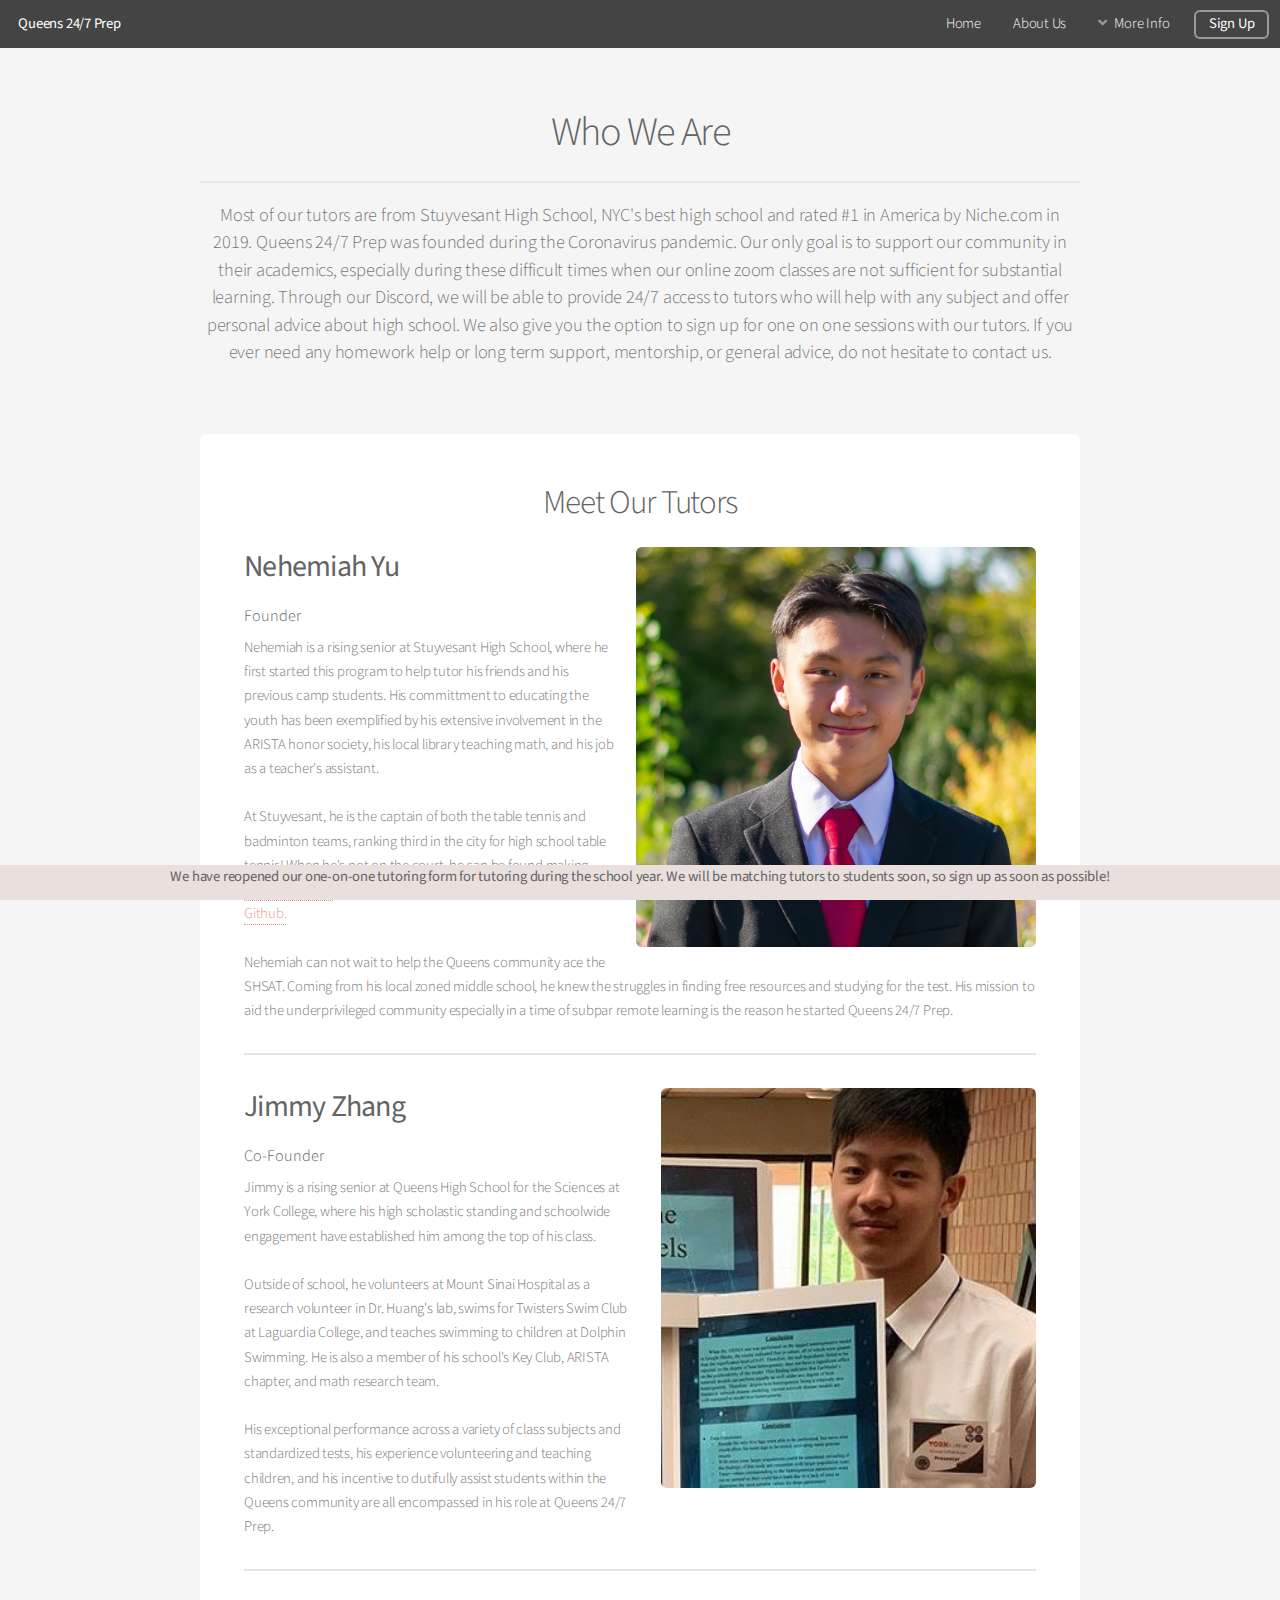
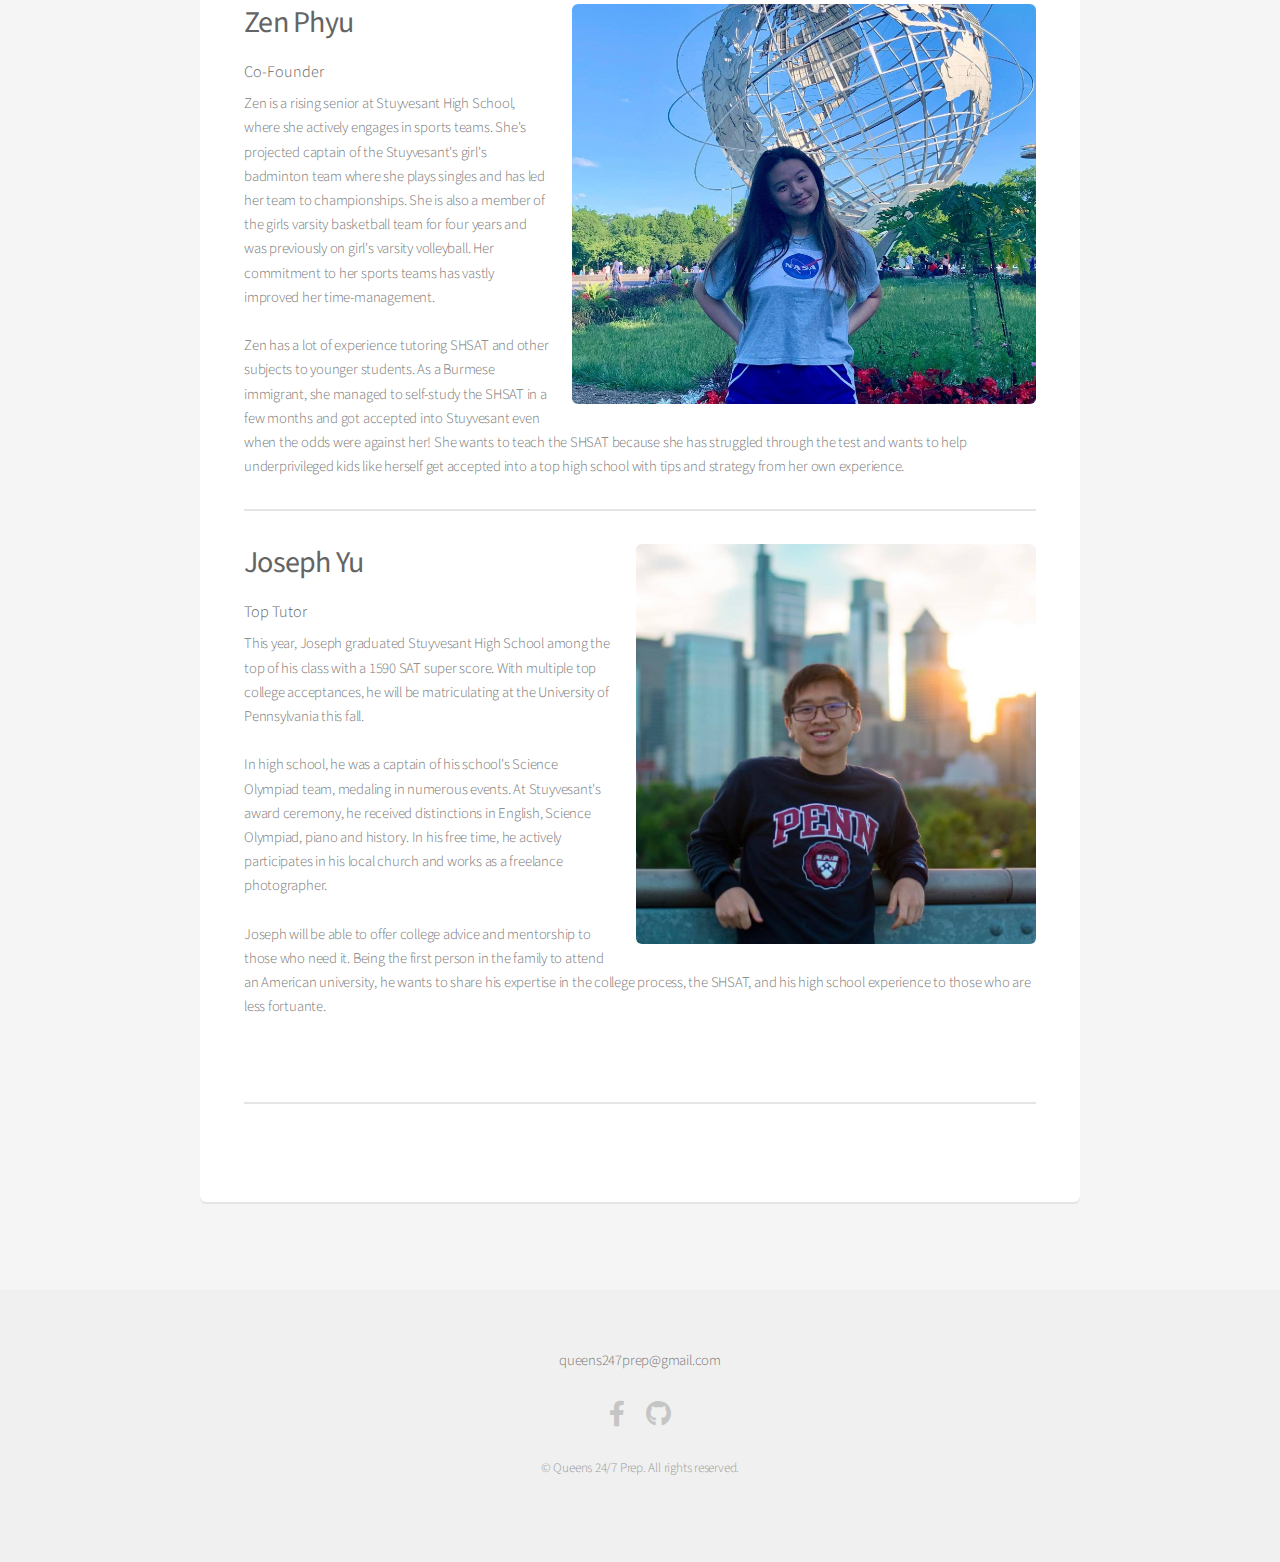
<file: about_us.html>
<!DOCTYPE HTML>

<html>
	<head>
		<title>About Us-Queens 24/7 Prep</title>
		<meta charset="utf-8" />
		<meta name="viewport" content="width=device-width, initial-scale=1, user-scalable=no" />
		<link rel="stylesheet" href="assets/css/main.css" />
		<link rel='icon' href='images/favicon.png' type='image/x-icon'/ >
	</head>
	<body class="is-preload">
		<div id="page-wrapper">

			<!-- Header -->
				<header id="header">
					<h1><a href="index.html">Queens 24/7 Prep</a> </h1>
					<nav id="nav">
						<ul>
							<li><a href="index.html">Home</a></li>
							<li><a href="about_us.html">About Us</a></li>
							<li>
								<a href="#" class="icon solid fa-angle-down">More Info</a>
								<ul>
									<li><a href="be_a_tutor.html">Become a Tutor</a></li>
									<li><a href="faqs.html">FAQs</a></li>
									<li><a href="contact.html">Contact</a></li>

								</ul>
							</li>
							<li><a href="signup.html" class="button">Sign Up</a></li>
						</ul>
					</nav>
				</header>
			<!-- Main -->
				<section id="main" class="container">
					<header>
						<h2>Who We Are</h2>
						<p>Most of our tutors are from Stuyvesant High School, NYC's best high school and rated #1 in America by Niche.com in 2019. Queens 24/7 Prep was founded during the Coronavirus pandemic. Our only goal is to support our community in their academics, especially during these difficult times when our online zoom classes are not sufficient for substantial learning. Through our Discord, we will be able to provide 24/7 access to tutors who will help with any subject and offer personal advice about high school. We also give you the option to sign up for one on one sessions with our tutors. If you ever need any homework help or long term support, mentorship, or general advice, do not hesitate to contact us. </p>
					</header>
					<div class="box">
						<div alt="Nehemiah Yu">
							<h2 style="text-align: center;"> Meet Our Tutors</h2>
							<span class="image right"> <img src="images/nemo.jpg" height="400px" alt="Nehemiah Yu Picture" /></span>
							<h3 style="font-size: 30px;"" ><b>Nehemiah Yu</b></h3>
							<h4> Founder</h4>
							<p> Nehemiah is a rising senior at Stuyvesant High School, where he first started this program to help tutor his friends and his previous camp students. His committment to educating the youth has been exemplified by his extensive involvement in the ARISTA honor society, his local library teaching math, and his job as a teacher's assistant. 
							<br><br>
							At Stuyvesant, he is the captain of both the table tennis and badminton teams, ranking third in the city for high school table tennis! When he's not on the court, he can be found making <a href = "https://www.youtube.com/user/nehemiahyu">Youtube videos</a> and coding such as this website. Here's his <a href = "https://github.com/Nyu10")> Github.</a> 
							<br><br>
							Nehemiah can not wait to help the Queens community ace the SHSAT. Coming from his local zoned middle school, he knew the struggles in finding free resources and studying for the test. His mission to aid the underprivileged community especially in a time of subpar remote learning is the reason he started Queens 24/7 Prep.</p>
						</div>
						<hr>
						<div alt="Jimmy Zhang">
							<span class="image right"> <img src="images/Jimmy1.jpg" height="400px" alt="Jimmy Zhang Picture" /></span>
							<h3 style="font-size: 30px;"" ><b>Jimmy Zhang</b></h3>
							<h4> Co-Founder</h4>
							<p> Jimmy is a rising senior at Queens High School for the Sciences at York College, where his high scholastic standing and schoolwide engagement have established him among the top of his class. 
							
							<br><br>
							Outside of school, he volunteers at Mount Sinai Hospital as a research volunteer in Dr. Huang's lab, swims for Twisters Swim Club at Laguardia College, and teaches swimming to children at Dolphin Swimming. He is also a member of his school's Key Club, ARISTA chapter, and math research team.
							<br><br>
							His exceptional performance across a variety of class subjects and standardized tests, his experience volunteering and teaching children, and his incentive to dutifully assist students within the Queens community are all encompassed in his role at Queens 24/7 Prep.</p>
						</div>
						<hr>
						<div alt="Zen Phyu">
							<span class="image right"> <img src="images/zen1.jpg" padding-left= "5px" height="400px" alt="Zen Phyu Picture" /></span>
							<h3 style="font-size: 30px;"" ><b>Zen Phyu</b></h3>
							<h4> Co-Founder</h4>
							<p> Zen is a rising senior at Stuyvesant High School, where she actively engages in sports teams. She's projected captain of the Stuyvesant's girl's badminton team where she plays singles and has led her team to championships. She is also a member of the girls varsity basketball team for four years and was previously on girl's varsity volleyball. Her commitment to her sports teams has vastly improved her time-management. 
							<br><br>
							Zen has a lot of experience tutoring SHSAT and other subjects to younger students. As a Burmese immigrant, she managed to self-study the SHSAT in a few months and got accepted into Stuyvesant even when the odds were against her! She wants to teach the SHSAT because she has struggled through the test and wants to help underprivileged kids like herself get accepted into a top high school with tips and strategy from her own experience. </p>
						</div>
						<hr>
						<div alt="Joseph Yu">
							<span class="image right"> <img src="images/joseph1.jpg" height="400px" alt="Joseph Yu Picture" /></span>
							<h3 style="font-size: 30px;"" ><b>Joseph Yu</b></h3>
							<h4> Top Tutor</h4>
							<p> This year, Joseph graduated Stuyvesant High School among the top of his class with a 1590 SAT super score. With multiple top college acceptances, he will be matriculating at the University of Pennsylvania this fall. 
							<br><br>
							In high school, he was a captain of his school's Science Olympiad team, medaling in numerous events. At Stuyvesant's award ceremony, he received distinctions in English, Science Olympiad, piano and history. In his free time, he actively participates in his local church and works as a freelance photographer. 
							<br><br>
							Joseph will be able to offer college advice and mentorship to those who need it. Being the first person in the family to attend an American university, he wants to share his expertise in the college process, the SHSAT, and his high school experience to those who are less fortuante.  </p>
						</div>
						<br>
						<hr>
						<br>
	
				</section>

				<footer id="footer">
					<p> queens247prep@gmail.com</p>
					<ul class="icons">
						<li><a href="https://www.facebook.com/Queens-247-Prep-103384974793523" class="icon brands fa-facebook-f"><span class="label">Facebook</span></a></li>
						<li><a href="https://github.com/Nyu10/queens247prep" class="icon brands fa-github"><span class="label">Github</span></a></li>
					</ul>
					<ul class="copyright">
						<li>&copy; Queens 24/7 Prep. All rights reserved.</li>
					</ul>
				</footer>

				<div style= "position:fixed; bottom:0; width:100%; height:35px; background:rgb(233,223,220); text-align: center ">  
					<p style="padding-right: 5px; padding-left: 5px;">
						<strong> We have reopened our one-on-one tutoring form for tutoring during the school year. We will be matching tutors to students soon, so sign up as soon as possible! </strong>
					</p>
				</div>


		</div>

		<!-- Scripts -->
			<script src="assets/js/jquery.min.js"></script>
			<script src="assets/js/jquery.dropotron.min.js"></script>
			<script src="assets/js/jquery.scrollex.min.js"></script>
			<script src="assets/js/browser.min.js"></script>
			<script src="assets/js/breakpoints.min.js"></script>
			<script src="assets/js/util.js"></script>
			<script src="assets/js/main.js"></script>

	</body>
</html>
</file>
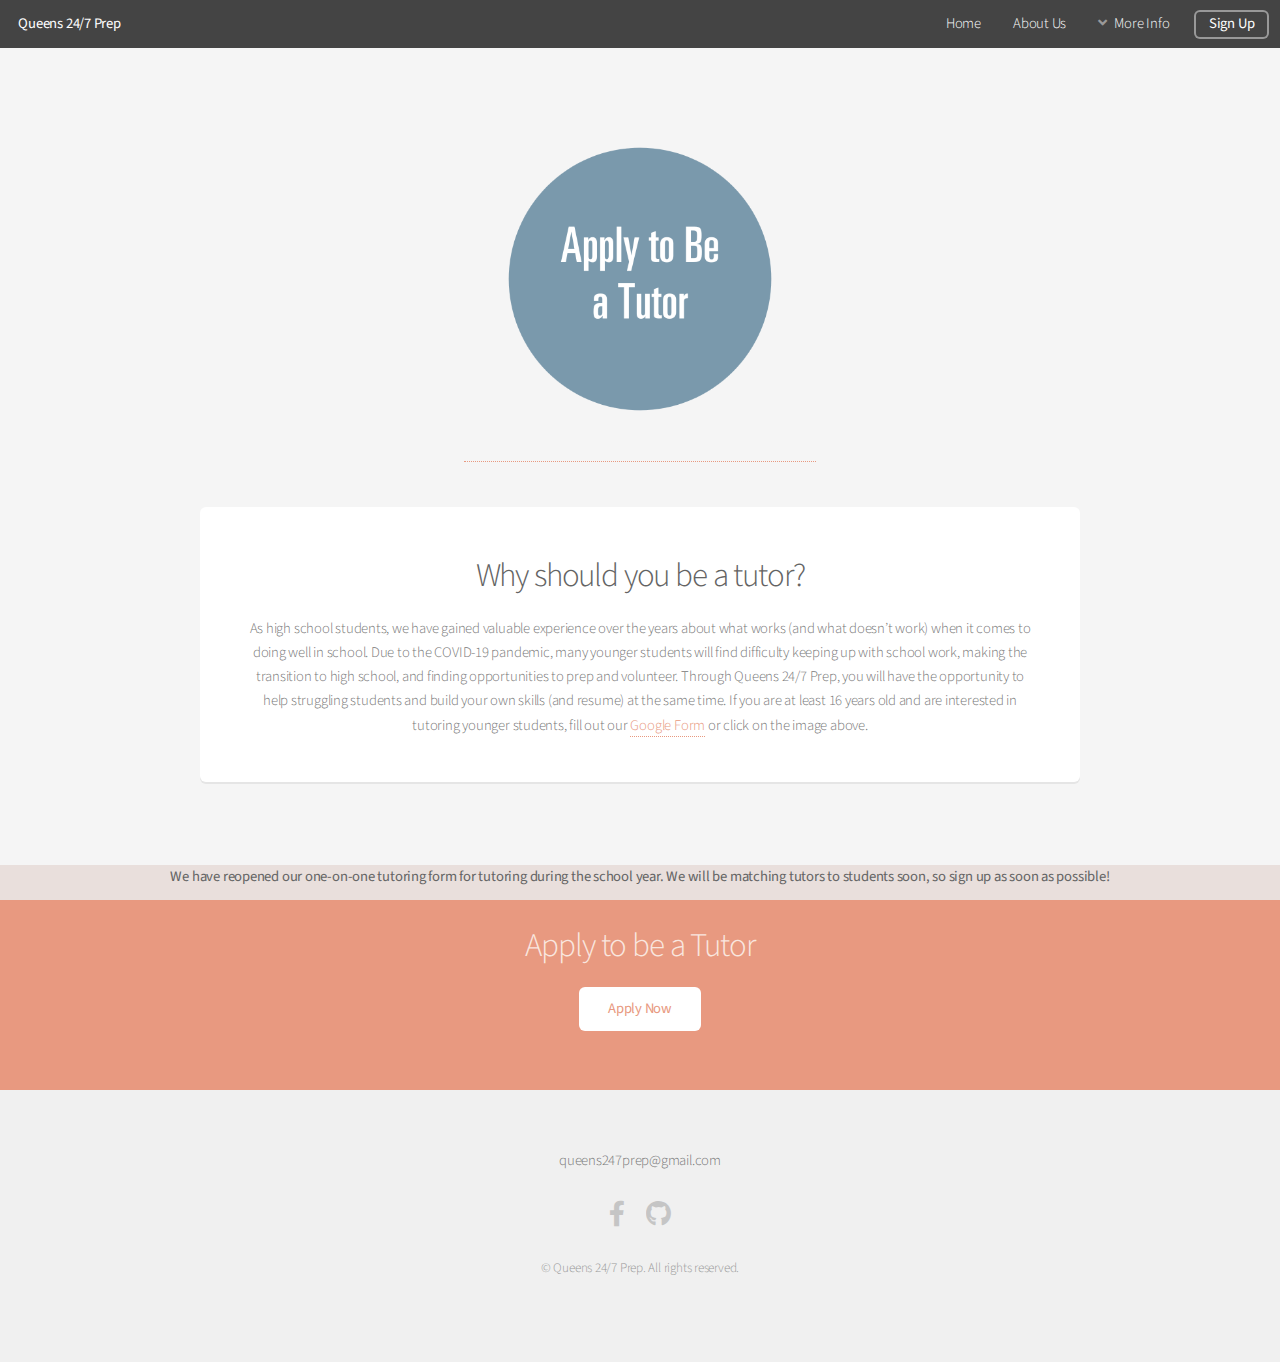
<file: be_a_tutor.html>
<!DOCTYPE HTML>

<html>
	<head>
		<title>Become a Tutor-Queens 24/7 Prep</title>
		<meta charset="utf-8" />
		<meta name="viewport" content="width=device-width, initial-scale=1, user-scalable=no" />
        <link rel="stylesheet" href="assets/css/main.css" />
		<link rel='icon' href='images/favicon.png' type='image/x-icon'/ >

	</head>
	<body class="is-preload">
		<div id="page-wrapper">

			<!-- Header -->
			<header id="header">
				<h1><a href="index.html">Queens 24/7 Prep</a> </h1>
				<nav id="nav">
					<ul>
						<li><a href="index.html">Home</a></li>
						<li><a href="about_us.html">About Us</a></li>
						<li>
							<a href="#" class="icon solid fa-angle-down">More Info</a>
							<ul>
								<li><a href="be_a_tutor.html">Become a Tutor</a></li>
								<li><a href="faqs.html">FAQs</a></li>
								<li><a href="contact.html">Contact</a></li>

							</ul>
						</li>
						<li><a href="signup.html" class="button">Sign Up</a></li>
					</ul>
				</nav>
			</header>
			<!-- Main -->
				<section id="main" class="container">
					<header>
						<span class="logga img"><a href="https://forms.gle/8fQT3koSSxinZXVS8"> <img src="images/apply.png"  alt="Apply to be a tutor image" /></a></span>
					</header>
					<div class="box">
                        <h2 style="text-align: center;"> Why should you be a tutor?</h2>
                        <p style="text-align: center;"> As high school students, we have gained valuable experience over the years about what works (and what doesn’t work) when it comes to doing well in school. Due to the COVID-19 pandemic, many younger students will find difficulty keeping up with school work, making the transition to high school, and finding opportunities to prep and volunteer. Through Queens 24/7 Prep, you will have the opportunity to help struggling students and build your own skills (and resume) at the same time. If you are at least 16 years old and are interested in tutoring younger students, fill out our <a href="https://forms.gle/8fQT3koSSxinZXVS8" target="_blank">Google Form</a> or click on the image above. </p>
						
					</div>
				</section>
				<section id="cta">

					<h2>Apply to be a Tutor</h2>
					<form>
							<div class="col-4 col-12-mobilep">
								<a href="https://forms.gle/8fQT3koSSxinZXVS8" class="button"target="_blank">Apply Now</a>
							</div>
						</div>
					</form>

				</section>
			<!-- Footer -->
				<footer id="footer">
					<p> queens247prep@gmail.com</p>
					<ul class="icons">
						<li><a href="https://www.facebook.com/Queens-247-Prep-103384974793523" class="icon brands fa-facebook-f"><span class="label">Facebook</span></a></li>
						<li><a href="https://github.com/Nyu10/queens247prep" class="icon brands fa-github"><span class="label">Github</span></a></li>
					</ul>
					<ul class="copyright">
						<li>&copy; Queens 24/7 Prep. All rights reserved.</li>
					</ul>
				</footer>

				<div style= "position:fixed; bottom:0; width:100%; height:35px; background:rgb(233,223,220); text-align: center ">  
					<p style="padding-right: 5px; padding-left: 5px;">
						<strong> We have reopened our one-on-one tutoring form for tutoring during the school year. We will be matching tutors to students soon, so sign up as soon as possible! </strong>
					</p>
				</div>


		</div>

		<!-- Scripts -->
			<script src="assets/js/jquery.min.js"></script>
			<script src="assets/js/jquery.dropotron.min.js"></script>
			<script src="assets/js/jquery.scrollex.min.js"></script>
			<script src="assets/js/browser.min.js"></script>
			<script src="assets/js/breakpoints.min.js"></script>
			<script src="assets/js/util.js"></script>
			<script src="assets/js/main.js"></script>

	</body>
</html>
</file>
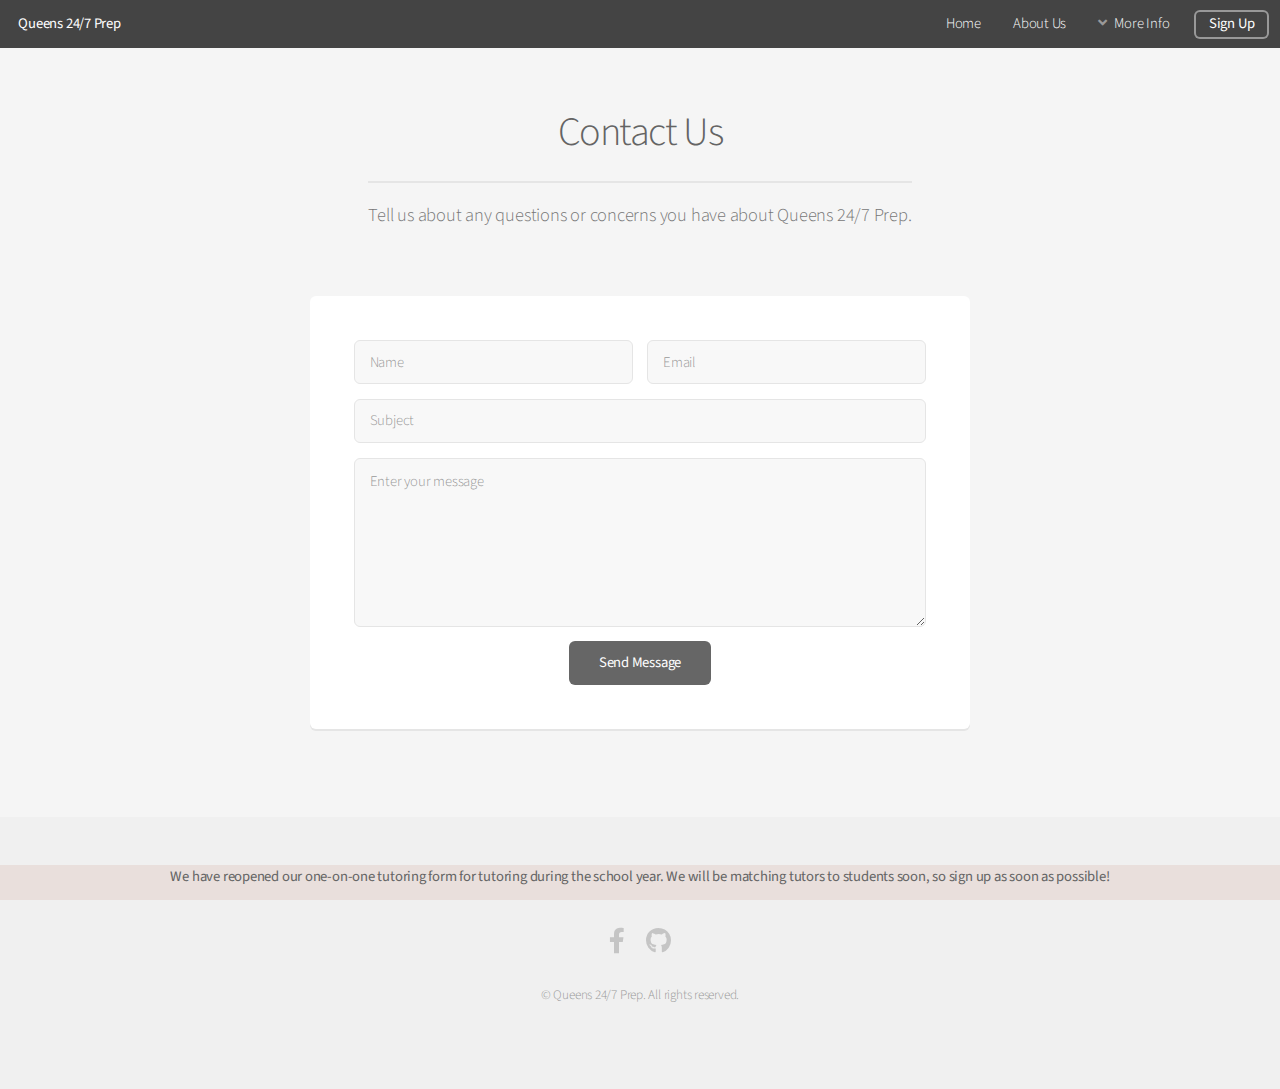
<file: contact.html>
<!DOCTYPE HTML>

<html>
	<head>
		<title>Contact Us - Queens 24/7 Prep</title>
		<meta charset="utf-8" />
		<meta name="viewport" content="width=device-width, initial-scale=1, user-scalable=no" />
		<link rel="stylesheet" href="assets/css/main.css" />
		<link rel='icon' href='images/favicon.png' type='image/x-icon'/ >
		<meta name="referrer" content="origin">
	</head>
	<body class="is-preload">
		<div id="page-wrapper">
			<div style= "position:fixed; bottom:0; width:100%; height:35px; background:rgb(233,223,220); text-align: center ">  
				<p style="padding-right: 5px; padding-left: 5px;">
					<strong> We have reopened our one-on-one tutoring form for tutoring during the school year. We will be matching tutors to students soon, so sign up as soon as possible! </strong>
				</p>
			</div>


			<!-- Header -->
				<header id="header">
					<h1><a href="index.html">Queens 24/7 Prep</a> </h1>
					<nav id="nav">
					<ul>
						<li><a href="index.html">Home</a></li>
						<li><a href="about_us.html">About Us</a></li>
						<li>
							<a href="#" class="icon solid fa-angle-down">More Info</a>
							<ul>
								<li><a href="be_a_tutor.html">Become a Tutor</a></li>
								<li><a href="faqs.html">FAQs</a></li>
								<li><a href="contact.html">Contact</a></li>

							</ul>
						</li>
						<li><a href="signup.html" class="button">Sign Up</a></li>
					</ul>
				</nav>
				</header>
			<!-- Main -->
				<section id="main" class="container medium">
					<header>
						<h2>Contact Us</h2>
						<p>Tell us about any questions or concerns you have about Queens 24/7 Prep.</p>
					</header>
					<div class="box">
						<form name = "contact_form" method="post" action="http://formspree.io/queens247prep@gmail.com">
							<div class="row gtr-50 gtr-uniform">
								<div class="col-6 col-12-mobilep">
									<input type="text" name="name" id="name" value="" placeholder="Name" />
								</div>
								<div class="col-6 col-12-mobilep">
									<input type="email" name="email" id="email" value="" placeholder="Email" />
								</div>
								<div class="col-12">
									<input type="text" name="subject" id="subject" value="" placeholder="Subject" />
								</div>
								<div class="col-12">
									<textarea name="message" id="message" placeholder="Enter your message" rows="6"></textarea>
								</div>
								<div class="col-12">
									<ul class="actions special">
										<li><input type="submit" value="Send Message" /></li>
									</ul>
								</div>
							</div>
						</form>
					</div>
				</section>

			<!-- Footer -->
			<footer id="footer">
                <p> queens247prep@gmail.com</p>
                <ul class="icons">
                    <li><a href="https://www.facebook.com/Queens-247-Prep-103384974793523" class="icon brands fa-facebook-f"><span class="label">Facebook</span></a></li>
                    <li><a href="https://github.com/Nyu10/queens247prep" class="icon brands fa-github"><span class="label">Github</span></a></li>
                </ul>
                <ul class="copyright">
                    <li>&copy; Queens 24/7 Prep. All rights reserved.</li>
                </ul>
            </footer>

		</div>

		<!-- Scripts -->
			<script src="assets/js/jquery.min.js"></script>
			<script src="assets/js/jquery.dropotron.min.js"></script>
			<script src="assets/js/jquery.scrollex.min.js"></script>
			<script src="assets/js/browser.min.js"></script>
			<script src="assets/js/breakpoints.min.js"></script>
			<script src="assets/js/util.js"></script>
			<script src="assets/js/main.js"></script>
			<script type="text/javascript"></script>
	</body>
</html>
</file>
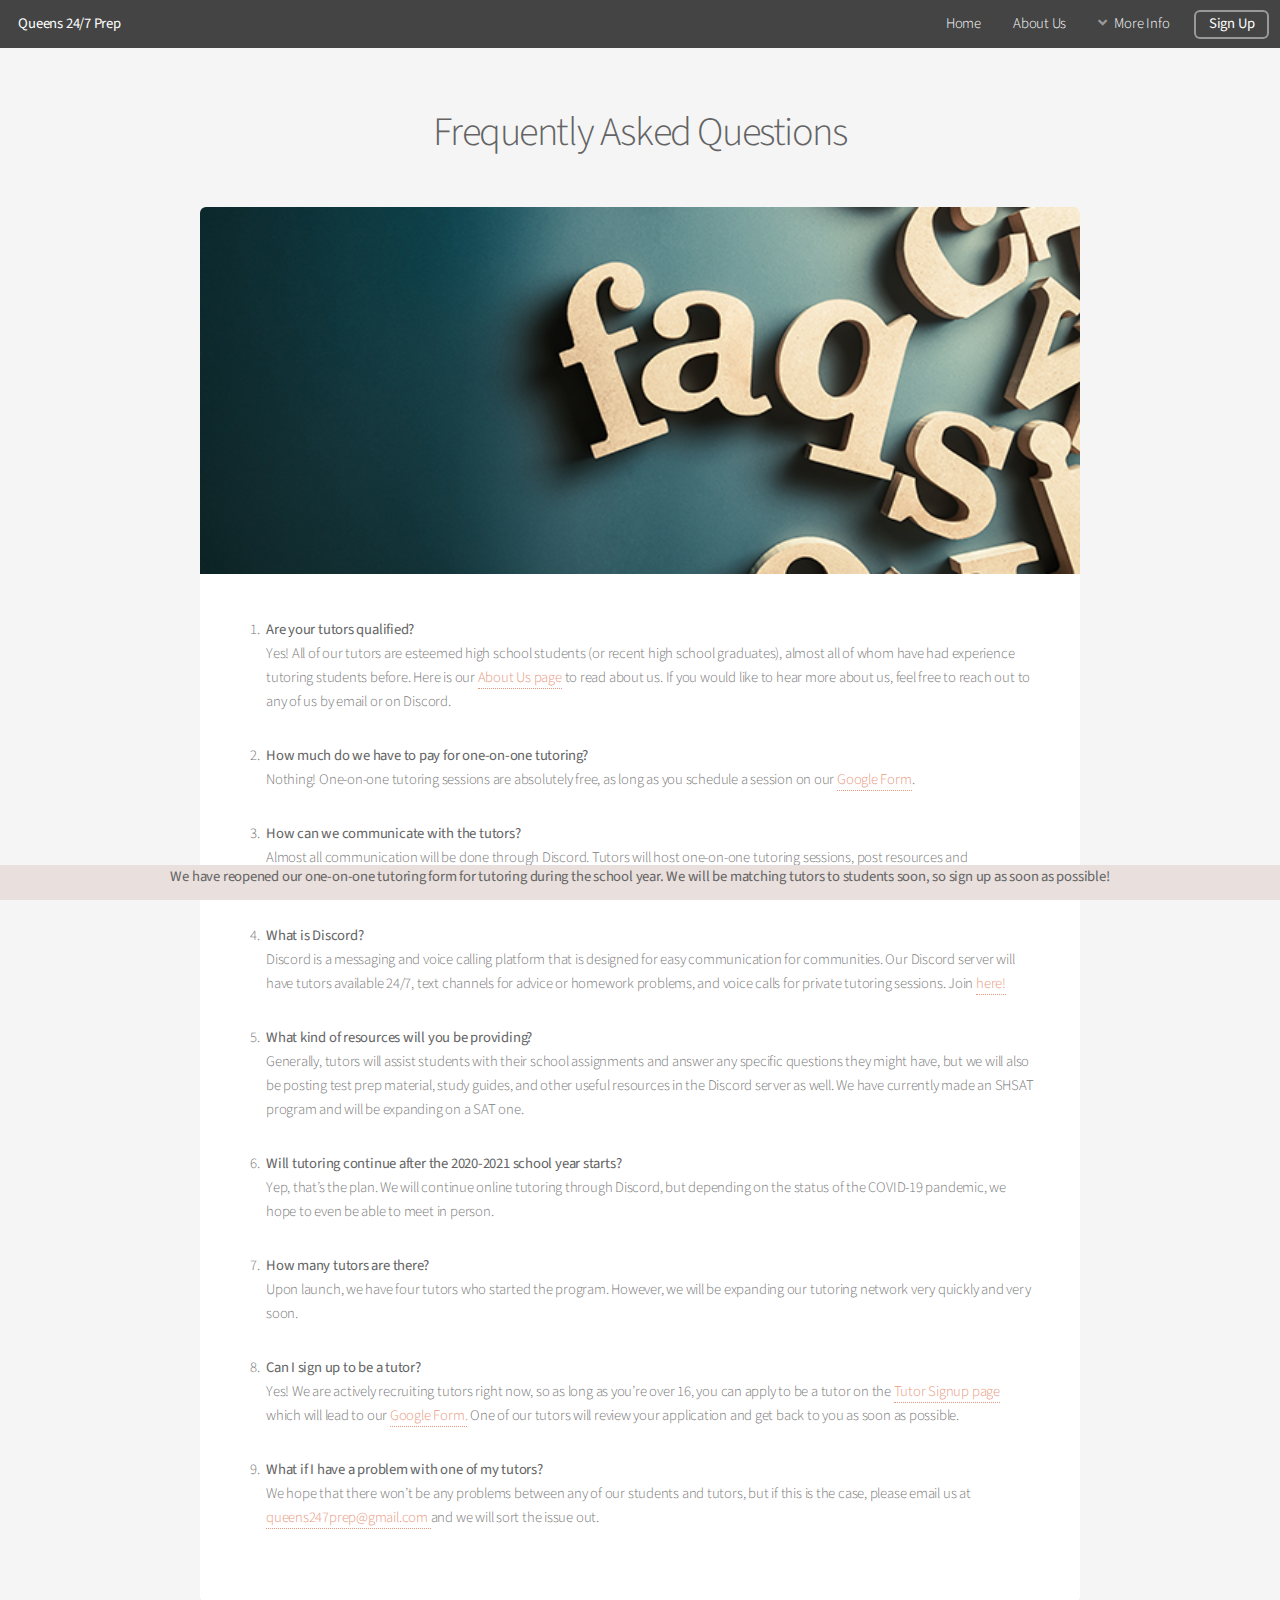
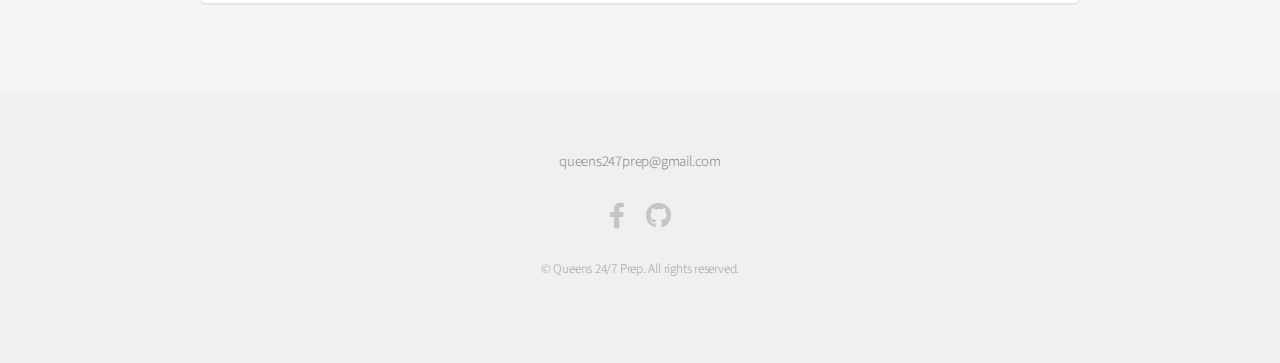
<file: faqs.html>
<!DOCTYPE HTML>

<html>
	<head>
		<title>FAQS-Queens 24/7 Prep</title>
		<meta charset="utf-8" />
		<meta name="viewport" content="width=device-width, initial-scale=1, user-scalable=no" />
		<link rel="stylesheet" href="assets/css/main.css" />
		<link rel='icon' href='images/favicon.png' type='image/x-icon'/ >

	</head>
	<body class="is-preload">
		<div id="page-wrapper">

			<!-- Header -->
			<header id="header">
				<h1><a href="index.html">Queens 24/7 Prep</a> </h1>
				<nav id="nav">
					<ul>
						<li><a href="index.html">Home</a></li>
						<li><a href="about_us.html">About Us</a></li>
						<li>
							<a href="#" class="icon solid fa-angle-down">More Info</a>
							<ul>
								<li><a href="be_a_tutor.html">Become a Tutor</a></li>
								<li><a href="faqs.html">FAQs</a></li>
								<li><a href="contact.html">Contact</a></li>

							</ul>
						</li>
						<li><a href="signup.html" class="button">Sign Up</a></li>
					</ul>
				</nav>
			</header>
			<!-- Main -->
				<section id="main" class="container">
					<header>
						<h2>Frequently Asked Questions</h2>
					</header>
					<div class="box">
						<span class="image featured"><img src="images/faq_picture.png" alt="FAQs" /></span>
						<ol>
							<li> <b> Are your tutors qualified? </b>
								<p> Yes! All of our tutors are esteemed high school students (or recent high school graduates), almost all of whom have had experience tutoring students before. Here is our <a href="about_us.html">About Us page</a> to read about us. If you would like to hear more about us, feel free to reach out to any of us by email or on Discord. </p>
							</li>
							<li > <b>How much do we have to pay for one-on-one tutoring?</b>
								<p> Nothing! One-on-one tutoring sessions are absolutely free, as long as you schedule a session on our <a href = "https://docs.google.com/forms/d/e/1FAIpQLSfyg9MbQQitFwouEFxI85VqV5ZcmsPC9RxeDini-1v01FugZA/viewform" target="_blank"> Google Form</a>. </p>
							</li>
							<li> <b> How can we communicate with the tutors?</b>
								<p>Almost all communication will be done through Discord. Tutors will host one-on-one tutoring sessions, post resources and assignments, and answer any questions through Discord, so make sure you join our Discord server!</p>
							</li>
							<li> <b> What is Discord?</b>
								<p> Discord is a messaging and voice calling platform that is designed for easy communication for communities. Our Discord server will have tutors available 24/7, text channels for advice or homework problems, and voice calls for private tutoring sessions. Join <a href = "https://discord.gg/2HjjsEA" target="_blank"> here! </a></p>
							</li>
							<li> <b>What kind of resources will you be providing?</b>
								<p>Generally, tutors will assist students with their school assignments and answer any specific questions they might have, but we will also be posting test prep material, study guides, and other useful resources in the Discord server as well. We have currently made an SHSAT program and will be expanding on a SAT one. </p>
							</li>
							<li> <b>Will tutoring continue after the 2020-2021 school year starts? </b>
								<p>Yep, that’s the plan. We will continue online tutoring through Discord, but depending on the status of the COVID-19 pandemic, we hope to even be able to meet in person.</p>
							</li>
							<li> <b>How many tutors are there?</b>
								<p>Upon launch, we have four tutors who started the program. However, we will be expanding our tutoring network very quickly and very soon.</p>
							</li>
							<li> <b>Can I sign up to be a tutor?</b>
								<p>Yes! We are actively recruiting tutors right now, so as long as you’re over 16, you can apply to be a tutor on the <a href = "be_a_tutor.html">Tutor Signup page </a>which will lead to our <a href = "https://forms.gle/8fQT3koSSxinZXVS8" target="_blank"> Google Form.</a>  One of our tutors will review your application and get back to you as soon as possible.</p>
							</li>
							<li> <b>What if I have a problem with one of my tutors? </b>
								<p>We hope that there won’t be any problems between any of our students and tutors, but if this is the case, please email us at <a href = "mailto: queens247prep@gmail.com "> queens247prep@gmail.com </a> and we will sort the issue out. </p>
							</li>
						</ol>
						
					</div>
				</section>

			<!-- Footer -->
				<footer id="footer">
					<p> queens247prep@gmail.com</p>
					<ul class="icons">
						<li><a href="https://www.facebook.com/Queens-247-Prep-103384974793523" class="icon brands fa-facebook-f"><span class="label">Facebook</span></a></li>
						<li><a href="https://github.com/Nyu10/queens247prep" class="icon brands fa-github"><span class="label">Github</span></a></li>
					</ul>
					<ul class="copyright">
						<li>&copy; Queens 24/7 Prep. All rights reserved.</li>
					</ul>
				</footer>
				
				<div style= "position:fixed; bottom:0; width:100%; height:35px; background:rgb(233,223,220); text-align: center ">  
					<p style="padding-right: 5px; padding-left: 5px;">
						<strong> We have reopened our one-on-one tutoring form for tutoring during the school year. We will be matching tutors to students soon, so sign up as soon as possible! </strong>
					</p>
				</div>


		</div>

		<!-- Scripts -->
			<script src="assets/js/jquery.min.js"></script>
			<script src="assets/js/jquery.dropotron.min.js"></script>
			<script src="assets/js/jquery.scrollex.min.js"></script>
			<script src="assets/js/browser.min.js"></script>
			<script src="assets/js/breakpoints.min.js"></script>
			<script src="assets/js/util.js"></script>
			<script src="assets/js/main.js"></script>

	</body>
</html>
</file>
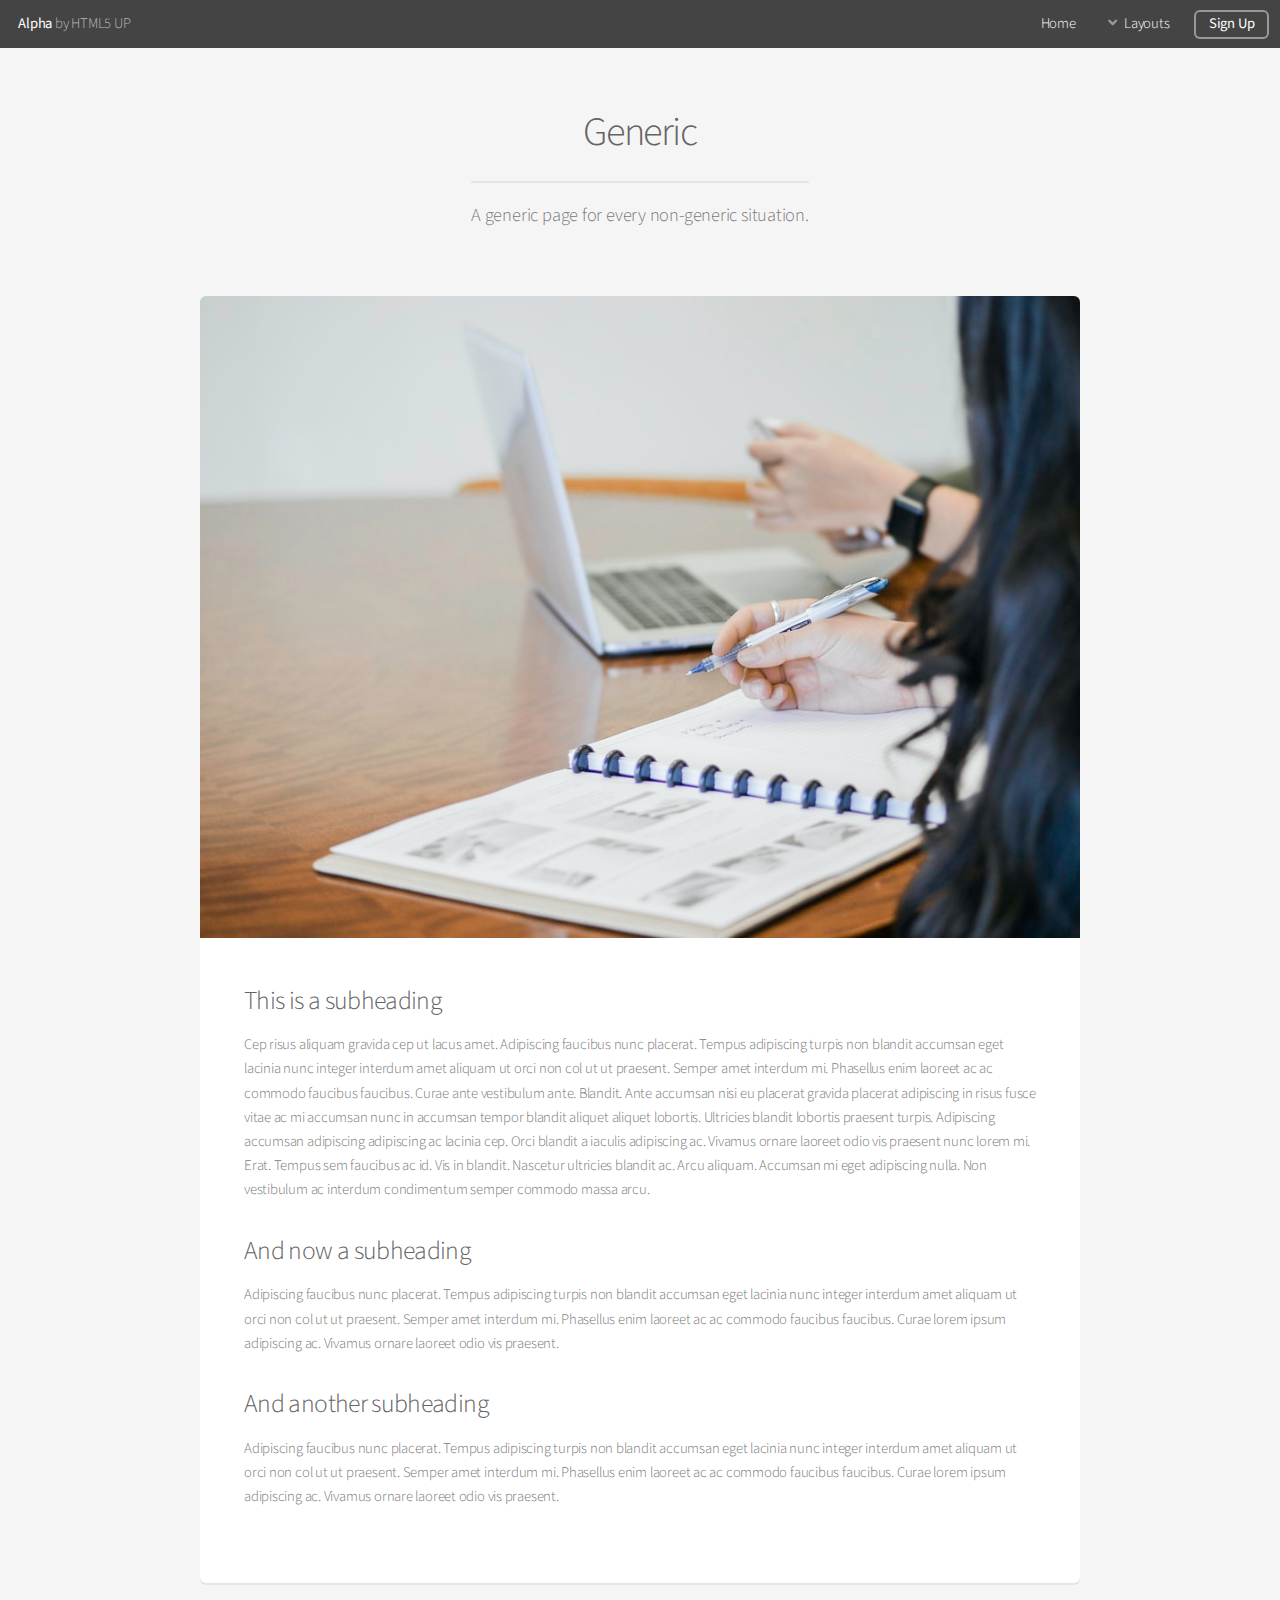
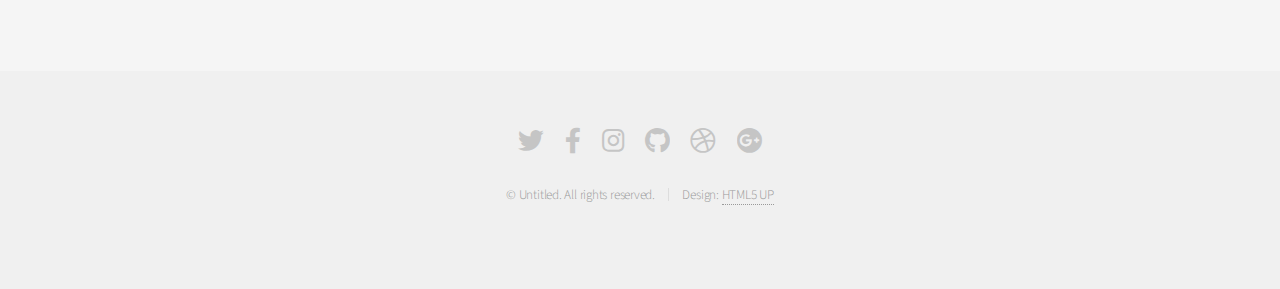
<file: generic.html>
<!DOCTYPE HTML>
<!--
	Alpha by HTML5 UP
	html5up.net | @ajlkn
	Free for personal and commercial use under the CCA 3.0 license (html5up.net/license)
-->
<html>
	<head>
		<title>Generic - Alpha by HTML5 UP</title>
		<meta charset="utf-8" />
		<meta name="viewport" content="width=device-width, initial-scale=1, user-scalable=no" />
		<link rel="stylesheet" href="assets/css/main.css" />
	</head>
	<body class="is-preload">
		<div id="page-wrapper">

			<!-- Header -->
				<header id="header">
					<h1><a href="index.html">Alpha</a> by HTML5 UP</h1>
					<nav id="nav">
						<ul>
							<li><a href="index.html">Home</a></li>
							<li>
								<a href="#" class="icon solid fa-angle-down">Layouts</a>
								<ul>
									<li><a href="generic.html">Generic</a></li>
									<li><a href="contact.html">Contact</a></li>
									<li><a href="elements.html">Elements</a></li>
									<li>
										<a href="#">Submenu</a>
										<ul>
											<li><a href="#">Option One</a></li>
											<li><a href="#">Option Two</a></li>
											<li><a href="#">Option Three</a></li>
											<li><a href="#">Option Four</a></li>
										</ul>
									</li>
								</ul>
							</li>
							<li><a href="#" class="button">Sign Up</a></li>
						</ul>
					</nav>
				</header>

			<!-- Main -->
				<section id="main" class="container">
					<header>
						<h2>Generic</h2>
						<p>A generic page for every non-generic situation.</p>
					</header>
					<div class="box">
						<span class="image featured"><img src="images/pic01.jpg" alt="" /></span>
						<h3>This is a subheading</h3>
						<p>Cep risus aliquam gravida cep ut lacus amet. Adipiscing faucibus nunc placerat. Tempus adipiscing turpis non blandit accumsan eget lacinia nunc integer interdum amet aliquam ut orci non col ut ut praesent. Semper amet interdum mi. Phasellus enim laoreet ac ac commodo faucibus faucibus. Curae ante vestibulum ante. Blandit. Ante accumsan nisi eu placerat gravida placerat adipiscing in risus fusce vitae ac mi accumsan nunc in accumsan tempor blandit aliquet aliquet lobortis. Ultricies blandit lobortis praesent turpis. Adipiscing accumsan adipiscing adipiscing ac lacinia cep. Orci blandit a iaculis adipiscing ac. Vivamus ornare laoreet odio vis praesent nunc lorem mi. Erat. Tempus sem faucibus ac id. Vis in blandit. Nascetur ultricies blandit ac. Arcu aliquam. Accumsan mi eget adipiscing nulla. Non vestibulum ac interdum condimentum semper commodo massa arcu.</p>
						<div class="row">
							<div class="row-6 row-12-mobilep">
								<h3>And now a subheading</h3>
								<p>Adipiscing faucibus nunc placerat. Tempus adipiscing turpis non blandit accumsan eget lacinia nunc integer interdum amet aliquam ut orci non col ut ut praesent. Semper amet interdum mi. Phasellus enim laoreet ac ac commodo faucibus faucibus. Curae lorem ipsum adipiscing ac. Vivamus ornare laoreet odio vis praesent.</p>
							</div>
							<div class="row-6 row-12-mobilep">
								<h3>And another subheading</h3>
								<p>Adipiscing faucibus nunc placerat. Tempus adipiscing turpis non blandit accumsan eget lacinia nunc integer interdum amet aliquam ut orci non col ut ut praesent. Semper amet interdum mi. Phasellus enim laoreet ac ac commodo faucibus faucibus. Curae lorem ipsum adipiscing ac. Vivamus ornare laoreet odio vis praesent.</p>
							</div>
						</div>
					</div>
				</section>

			<!-- Footer -->
				<footer id="footer">
					<ul class="icons">
						<li><a href="#" class="icon brands fa-twitter"><span class="label">Twitter</span></a></li>
						<li><a href="#" class="icon brands fa-facebook-f"><span class="label">Facebook</span></a></li>
						<li><a href="#" class="icon brands fa-instagram"><span class="label">Instagram</span></a></li>
						<li><a href="#" class="icon brands fa-github"><span class="label">Github</span></a></li>
						<li><a href="#" class="icon brands fa-dribbble"><span class="label">Dribbble</span></a></li>
						<li><a href="#" class="icon brands fa-google-plus"><span class="label">Google+</span></a></li>
					</ul>
					<ul class="copyright">
						<li>&copy; Untitled. All rights reserved.</li><li>Design: <a href="http://html5up.net">HTML5 UP</a></li>
					</ul>
				</footer>

		</div>

		<!-- Scripts -->
			<script src="assets/js/jquery.min.js"></script>
			<script src="assets/js/jquery.dropotron.min.js"></script>
			<script src="assets/js/jquery.scrollex.min.js"></script>
			<script src="assets/js/browser.min.js"></script>
			<script src="assets/js/breakpoints.min.js"></script>
			<script src="assets/js/util.js"></script>
			<script src="assets/js/main.js"></script>

	</body>
</html>
</file>
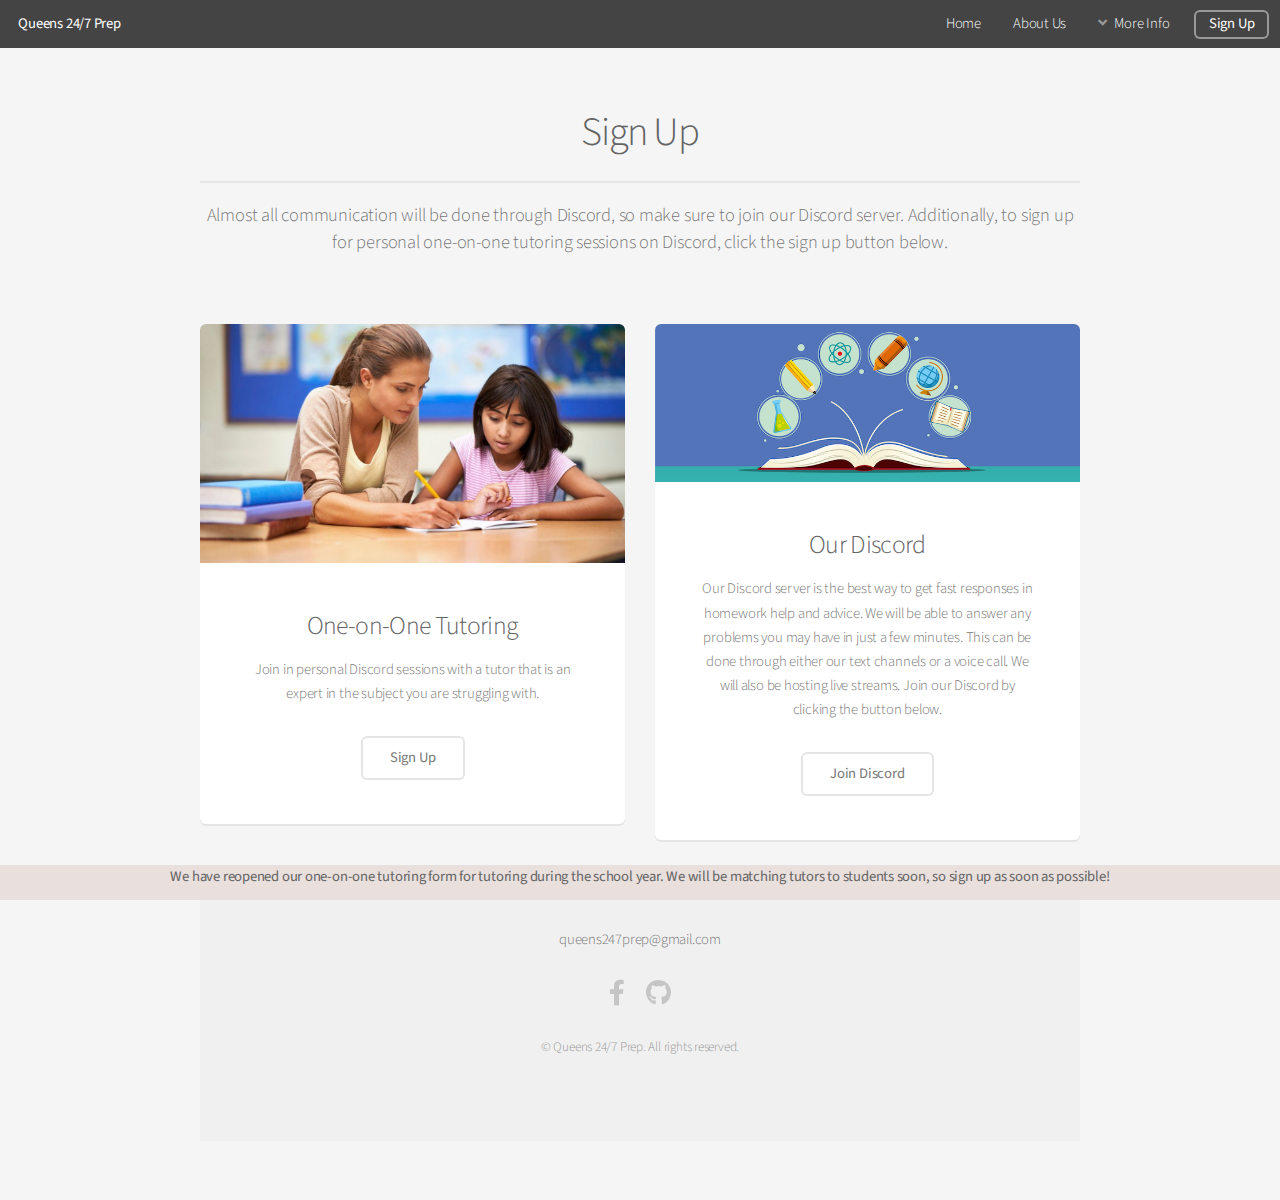
<file: signup.html>
<!DOCTYPE HTML>

<html>
	<head>
		<title>Sign Up-Queens 24/7 Prep</title>
		<meta charset="utf-8" />
		<meta name="viewport" content="width=device-width, initial-scale=1, user-scalable=no" />
		<link rel="stylesheet" href="assets/css/main.css" />
		<link rel='icon' href='images/favicon.png' type='image/x-icon'/ >
	</head>
	<body class="is-preload">
		<div id="page-wrapper">
		<div style= "position:fixed; bottom:0; width:100%; height:35px; background:rgb(233,223,220); text-align: center ">  
					<p style="padding-right: 5px; padding-left: 5px;">
						<strong> We have reopened our one-on-one tutoring form for tutoring during the school year. We will be matching tutors to students soon, so sign up as soon as possible! </strong>
					</p>
		</div>

			<!-- Header -->
			<header id="header">
				<h1><a href="index.html">Queens 24/7 Prep</a> </h1>
				<nav id="nav">
					<ul>
						<li><a href="index.html">Home</a></li>
						<li><a href="about_us.html">About Us</a></li>
						<li>
							<a href="#" class="icon solid fa-angle-down">More Info</a>
							<ul>
								<li><a href="be_a_tutor.html">Become a Tutor</a></li>
								<li><a href="faqs.html">FAQs</a></li>
								<li><a href="contact.html">Contact</a></li>

							</ul>
						</li>
						<li><a href="signup.html" class="button">Sign Up</a></li>
					</ul>
				</nav>
			</header>

            <!-- Main -->
				<section id="main" class="container">
					<header>
						<h2>Sign Up</h2>
						<p> Almost all communication will be done through Discord, so make sure to join our Discord server. Additionally, to sign up for personal one-on-one tutoring sessions on Discord, click the sign up button below.</p>
                    </header>
                    
                    <div class="row">
						<div class="col-6 col-12-narrower">

							<section class="box special">
								<span class="image featured"><img src="images/tutoring.jpeg" alt="" /></span>
								<h3>One-on-One Tutoring</h3>
								<p> Join in personal Discord sessions with a tutor that is an expert in the subject you are struggling with.</p>
								<ul class="actions special">
									<li><a href="https://docs.google.com/forms/d/e/1FAIpQLSe5CVAV_tNB2UiV8wilJoiHyT0zQYJHwmHjU97zOwd4z4vmNg/viewform" target="_blank" class="button alt">Sign Up</a></li>
								</ul>
							</section>

						</div>
						<div class="col-6 col-12-narrower">

							<section class="box special">
								<span class="image featured"><img src="images/discord.png"alt="Discord Image" /></span>
								<h3>Our Discord</h3>
								<p>Our Discord server is the best way to get fast responses in homework help and advice. We will be able to answer any problems you may have in just a few minutes. This can be done through either our text channels or a voice call. We will also be hosting live streams. Join our 
								Discord by clicking the button below. </p>
								<ul class="actions special">
									<li><a href="https://discord.gg/2HjjsEA" target="_blank" class="button alt">Join Discord</a></li>
								</ul>
							</section>

						</div>
					</div>


			<!-- Footer -->

            <footer id="footer">
                <p> queens247prep@gmail.com</p>
                <ul class="icons">
                    <li><a href="https://www.facebook.com/Queens-247-Prep-103384974793523" class="icon brands fa-facebook-f"><span class="label">Facebook</span></a></li>
                    <li><a href="https://github.com/Nyu10/queens247prep" class="icon brands fa-github"><span class="label">Github</span></a></li>
                </ul>
                <ul class="copyright">
                    <li>&copy; Queens 24/7 Prep. All rights reserved.</li>
                </ul>
            </footer>
			

		</div>

		<!-- Scripts -->
			<script src="assets/js/jquery.min.js"></script>
			<script src="assets/js/jquery.dropotron.min.js"></script>
			<script src="assets/js/jquery.scrollex.min.js"></script>
			<script src="assets/js/browser.min.js"></script>
			<script src="assets/js/breakpoints.min.js"></script>
			<script src="assets/js/util.js"></script>
			<script src="assets/js/main.js"></script>

	</body>
</html>
</file>
<file: assets/css/main.css>
@import url("fontawesome-all.min.css");
@import url("https://fonts.googleapis.com/css?family=Source+Sans+Pro:300,400,300italic,400italic");



/* Based on meyerweb.com/eric/tools/css/reset (v2.0 | 20110126 | License: public domain) */


	html, body, div, span, applet, object,
	iframe, h1, h2, h3, h4, h5, h6, p, blockquote,
	pre, a, abbr, acronym, address, big, cite,
	code, del, dfn, em, img, ins, kbd, q, s, samp,
	small, strike, strong, sub, sup, tt, var, b,
	u, i, center, dl, dt, dd, ol, ul, li, fieldset,
	form, label, legend, table, caption, tbody,
	tfoot, thead, tr, th, td, article, aside,
	canvas, details, embed, figure, figcaption,
	footer, header, hgroup, menu, nav, output, ruby,
	section, summary, time, mark, audio, video {
		margin: 0;
		padding: 0;
		border: 0;
		font-size: 100%;
		font: inherit;
		vertical-align: baseline;
	}

	article, aside, details, figcaption, figure,
	footer, header, hgroup, menu, nav, section {
		display: block;
	}

	body {
		line-height: 1;
	}

	ol, ul {
		list-style: none;
	}

	blockquote, q {
		quotes: none;
	}

		blockquote:before, blockquote:after, q:before, q:after {
			content: '';
			content: none;
		}

	table {
		border-collapse: collapse;
		border-spacing: 0;
	}

	body {
		-webkit-text-size-adjust: none;
	}

	mark {
		background-color: transparent;
		color: inherit;
	}

	input::-moz-focus-inner {
		border: 0;
		padding: 0;
	}

	input, select, textarea {
		-moz-appearance: none;
		-webkit-appearance: none;
		-ms-appearance: none;
		appearance: none;
	}

/* Basic */

	@-ms-viewport {
		width: device-width;
	}

	body {
		-ms-overflow-style: scrollbar;
	}

	@media screen and (max-width: 480px) {

		html, body {
			min-width: 320px;
		}

	}

	html {
		box-sizing: border-box;
	}

	*, *:before, *:after {
		box-sizing: inherit;
	}

	body {
		background: #f5f5f5;
	}

	body, input, select, textarea {
		color: #777;
		font-family: "Source Sans Pro", sans-serif;
		font-size: 16pt;
		font-weight: 300;
		line-height: 1.65em;
		letter-spacing: -0.015em;
	}

	a {
		-moz-transition: color 0.2s ease-in-out, border-bottom-color 0.2s ease-in-out;
		-webkit-transition: color 0.2s ease-in-out, border-bottom-color 0.2s ease-in-out;
		-ms-transition: color 0.2s ease-in-out, border-bottom-color 0.2s ease-in-out;
		transition: color 0.2s ease-in-out, border-bottom-color 0.2s ease-in-out;
		border-bottom: dotted 1px;
		color: #e89980;
		text-decoration: none;
	}

		a:hover {
			border-bottom-color: transparent;
		}

	strong, b {
		color: #646464;
		font-weight: 400;
	}

	em, i {
		font-style: italic;
	}

	p {
		margin: 0 0 2em 0;
	}

	h1, h2, h3, h4, h5, h6 {
		color: #646464;
		font-weight: 300;
		line-height: 1em;
		margin: 0 0 0.5em 0;
	}

		h1 a, h2 a, h3 a, h4 a, h5 a, h6 a {
			color: inherit;
			text-decoration: none;
		}

	h2 {
		font-size: 2.25em;
		line-height: 1.5em;
		letter-spacing: -0.035em;
	}

	h3 {
		font-size: 1.75em;
		line-height: 1.5em;
		letter-spacing: -0.025em;
	}

	h4 {
		font-size: 1.1em;
		line-height: 1.5em;
		letter-spacing: 0;
	}

	h5 {
		font-size: 0.9em;
		line-height: 1.5em;
		letter-spacing: 0;
	}

	h6 {
		font-size: 0.7em;
		line-height: 1.5em;
		letter-spacing: 0;
	}

	sub {
		font-size: 0.8em;
		position: relative;
		top: 0.5em;
	}

	sup {
		font-size: 0.8em;
		position: relative;
		top: -0.5em;
	}

	hr {
		border: 0;
		border-bottom: solid 2px #e5e5e5;
		margin: 2em 0;
	}

		hr.major {
			margin: 3em 0;
		}

	blockquote {
		border-left: solid 4px #e5e5e5;
		font-style: italic;
		margin: 0 0 2em 0;
		padding: 0.5em 0 0.5em 2em;
	}

	pre {
		-webkit-overflow-scrolling: touch;
		background: #f8f8f8;
		border-radius: 6px;
		border: solid 1px #e5e5e5;
		font-family: monospace;
		font-size: 0.9em;
		line-height: 1.75em;
		margin: 0 0 2em 0;
		overflow-x: auto;
		padding: 1em 1.5em;
	}

	code {
		background: #f8f8f8;
		border-radius: 6px;
		border: solid 1px #e5e5e5;
		font-family: monospace;
		font-size: 0.9em;
		margin: 0 0.25em;
		padding: 0.25em 0.65em;
	}

	.align-left {
		text-align: left;
	}

	.align-center {
		text-align: center;
	}

	.align-right {
		text-align: right;
	}

/* Row */

	.row {
		display: flex;
		flex-wrap: wrap;
		box-sizing: border-box;
		align-items: stretch;
	}

		.row > * {
			box-sizing: border-box;
		}

		.row.gtr-uniform > * > :last-child {
			margin-bottom: 0;
		}

		.row.aln-left {
			justify-content: flex-start;
		}

		.row.aln-center {
			justify-content: center;
		}

		.row.aln-right {
			justify-content: flex-end;
		}

		.row.aln-top {
			align-items: flex-start;
		}

		.row.aln-middle {
			align-items: center;
		}

		.row.aln-bottom {
			align-items: flex-end;
		}

		.row > .imp {
			order: -1;
		}

		.row > .col-1 {
			width: 8.33333%;
		}

		.row > .off-1 {
			margin-left: 8.33333%;
		}

		.row > .col-2 {
			width: 16.66667%;
		}

		.row > .off-2 {
			margin-left: 16.66667%;
		}

		.row > .col-3 {
			width: 25%;
		}

		.row > .off-3 {
			margin-left: 25%;
		}

		.row > .col-4 {
			width: 33.33333%;
		}

		.row > .off-4 {
			margin-left: 33.33333%;
		}

		.row > .col-5 {
			width: 41.66667%;
		}

		.row > .off-5 {
			margin-left: 41.66667%;
		}

		.row > .col-6 {
			width: 50%;
		}

		.row > .off-6 {
			margin-left: 50%;
		}

		.row > .col-7 {
			width: 58.33333%;
		}

		.row > .off-7 {
			margin-left: 58.33333%;
		}

		.row > .col-8 {
			width: 66.66667%;
		}

		.row > .off-8 {
			margin-left: 66.66667%;
		}

		.row > .col-9 {
			width: 75%;
		}

		.row > .off-9 {
			margin-left: 75%;
		}

		.row > .col-10 {
			width: 83.33333%;
		}

		.row > .off-10 {
			margin-left: 83.33333%;
		}

		.row > .col-11 {
			width: 91.66667%;
		}

		.row > .off-11 {
			margin-left: 91.66667%;
		}

		.row > .col-12 {
			width: 100%;
		}

		.row > .off-12 {
			margin-left: 100%;
		}

		.row.gtr-0 {
			margin-top: 0;
			margin-left: 0em;
		}

			.row.gtr-0 > * {
				padding: 0 0 0 0em;
			}

			.row.gtr-0.gtr-uniform {
				margin-top: 0em;
			}

				.row.gtr-0.gtr-uniform > * {
					padding-top: 0em;
				}

		.row.gtr-25 {
			margin-top: 0;
			margin-left: -0.5em;
		}

			.row.gtr-25 > * {
				padding: 0 0 0 0.5em;
			}

			.row.gtr-25.gtr-uniform {
				margin-top: -0.5em;
			}

				.row.gtr-25.gtr-uniform > * {
					padding-top: 0.5em;
				}

		.row.gtr-50 {
			margin-top: 0;
			margin-left: -1em;
		}

			.row.gtr-50 > * {
				padding: 0 0 0 1em;
			}

			.row.gtr-50.gtr-uniform {
				margin-top: -1em;
			}

				.row.gtr-50.gtr-uniform > * {
					padding-top: 1em;
				}

		.row {
			margin-top: 0;
			margin-left: -2em;
		}

			.row > * {
				padding: 0 0 0 2em;
			}

			.row.gtr-uniform {
				margin-top: -2em;
			}

				.row.gtr-uniform > * {
					padding-top: 2em;
				}

		.row.gtr-150 {
			margin-top: 0;
			margin-left: -3em;
		}

			.row.gtr-150 > * {
				padding: 0 0 0 3em;
			}

			.row.gtr-150.gtr-uniform {
				margin-top: -3em;
			}

				.row.gtr-150.gtr-uniform > * {
					padding-top: 3em;
				}

		.row.gtr-200 {
			margin-top: 0;
			margin-left: -4em;
		}

			.row.gtr-200 > * {
				padding: 0 0 0 4em;
			}

			.row.gtr-200.gtr-uniform {
				margin-top: -4em;
			}

				.row.gtr-200.gtr-uniform > * {
					padding-top: 4em;
				}

		@media screen and (max-width: 1680px) {

			.row {
				display: flex;
				flex-wrap: wrap;
				box-sizing: border-box;
				align-items: stretch;
			}

				.row > * {
					box-sizing: border-box;
				}

				.row.gtr-uniform > * > :last-child {
					margin-bottom: 0;
				}

				.row.aln-left {
					justify-content: flex-start;
				}

				.row.aln-center {
					justify-content: center;
				}

				.row.aln-right {
					justify-content: flex-end;
				}

				.row.aln-top {
					align-items: flex-start;
				}

				.row.aln-middle {
					align-items: center;
				}

				.row.aln-bottom {
					align-items: flex-end;
				}

				.row > .imp-wide {
					order: -1;
				}

				.row > .col-1-wide {
					width: 8.33333%;
				}

				.row > .off-1-wide {
					margin-left: 8.33333%;
				}

				.row > .col-2-wide {
					width: 16.66667%;
				}

				.row > .off-2-wide {
					margin-left: 16.66667%;
				}

				.row > .col-3-wide {
					width: 25%;
				}

				.row > .off-3-wide {
					margin-left: 25%;
				}

				.row > .col-4-wide {
					width: 33.33333%;
				}

				.row > .off-4-wide {
					margin-left: 33.33333%;
				}

				.row > .col-5-wide {
					width: 41.66667%;
				}

				.row > .off-5-wide {
					margin-left: 41.66667%;
				}

				.row > .col-6-wide {
					width: 50%;
				}

				.row > .off-6-wide {
					margin-left: 50%;
				}

				.row > .col-7-wide {
					width: 58.33333%;
				}

				.row > .off-7-wide {
					margin-left: 58.33333%;
				}

				.row > .col-8-wide {
					width: 66.66667%;
				}

				.row > .off-8-wide {
					margin-left: 66.66667%;
				}

				.row > .col-9-wide {
					width: 75%;
				}

				.row > .off-9-wide {
					margin-left: 75%;
				}

				.row > .col-10-wide {
					width: 83.33333%;
				}

				.row > .off-10-wide {
					margin-left: 83.33333%;
				}

				.row > .col-11-wide {
					width: 91.66667%;
				}

				.row > .off-11-wide {
					margin-left: 91.66667%;
				}

				.row > .col-12-wide {
					width: 100%;
				}

				.row > .off-12-wide {
					margin-left: 100%;
				}

				.row.gtr-0 {
					margin-top: 0;
					margin-left: 0em;
				}

					.row.gtr-0 > * {
						padding: 0 0 0 0em;
					}

					.row.gtr-0.gtr-uniform {
						margin-top: 0em;
					}

						.row.gtr-0.gtr-uniform > * {
							padding-top: 0em;
						}

				.row.gtr-25 {
					margin-top: 0;
					margin-left: -0.5em;
				}

					.row.gtr-25 > * {
						padding: 0 0 0 0.5em;
					}

					.row.gtr-25.gtr-uniform {
						margin-top: -0.5em;
					}

						.row.gtr-25.gtr-uniform > * {
							padding-top: 0.5em;
						}

				.row.gtr-50 {
					margin-top: 0;
					margin-left: -1em;
				}

					.row.gtr-50 > * {
						padding: 0 0 0 1em;
					}

					.row.gtr-50.gtr-uniform {
						margin-top: -1em;
					}

						.row.gtr-50.gtr-uniform > * {
							padding-top: 1em;
						}

				.row {
					margin-top: 0;
					margin-left: -2em;
				}

					.row > * {
						padding: 0 0 0 2em;
					}

					.row.gtr-uniform {
						margin-top: -2em;
					}

						.row.gtr-uniform > * {
							padding-top: 2em;
						}

				.row.gtr-150 {
					margin-top: 0;
					margin-left: -3em;
				}

					.row.gtr-150 > * {
						padding: 0 0 0 3em;
					}

					.row.gtr-150.gtr-uniform {
						margin-top: -3em;
					}

						.row.gtr-150.gtr-uniform > * {
							padding-top: 3em;
						}

				.row.gtr-200 {
					margin-top: 0;
					margin-left: -4em;
				}

					.row.gtr-200 > * {
						padding: 0 0 0 4em;
					}

					.row.gtr-200.gtr-uniform {
						margin-top: -4em;
					}

						.row.gtr-200.gtr-uniform > * {
							padding-top: 4em;
						}

		}

		@media screen and (max-width: 1280px) {

			.row {
				display: flex;
				flex-wrap: wrap;
				box-sizing: border-box;
				align-items: stretch;
			}

				.row > * {
					box-sizing: border-box;
				}

				.row.gtr-uniform > * > :last-child {
					margin-bottom: 0;
				}

				.row.aln-left {
					justify-content: flex-start;
				}

				.row.aln-center {
					justify-content: center;
				}

				.row.aln-right {
					justify-content: flex-end;
				}

				.row.aln-top {
					align-items: flex-start;
				}

				.row.aln-middle {
					align-items: center;
				}

				.row.aln-bottom {
					align-items: flex-end;
				}

				.row > .imp-normal {
					order: -1;
				}

				.row > .col-1-normal {
					width: 8.33333%;
				}

				.row > .off-1-normal {
					margin-left: 8.33333%;
				}

				.row > .col-2-normal {
					width: 16.66667%;
				}

				.row > .off-2-normal {
					margin-left: 16.66667%;
				}

				.row > .col-3-normal {
					width: 25%;
				}

				.row > .off-3-normal {
					margin-left: 25%;
				}

				.row > .col-4-normal {
					width: 33.33333%;
				}

				.row > .off-4-normal {
					margin-left: 33.33333%;
				}

				.row > .col-5-normal {
					width: 41.66667%;
				}

				.row > .off-5-normal {
					margin-left: 41.66667%;
				}

				.row > .col-6-normal {
					width: 50%;
				}

				.row > .off-6-normal {
					margin-left: 50%;
				}

				.row > .col-7-normal {
					width: 58.33333%;
				}

				.row > .off-7-normal {
					margin-left: 58.33333%;
				}

				.row > .col-8-normal {
					width: 66.66667%;
				}

				.row > .off-8-normal {
					margin-left: 66.66667%;
				}

				.row > .col-9-normal {
					width: 75%;
				}

				.row > .off-9-normal {
					margin-left: 75%;
				}

				.row > .col-10-normal {
					width: 83.33333%;
				}

				.row > .off-10-normal {
					margin-left: 83.33333%;
				}

				.row > .col-11-normal {
					width: 91.66667%;
				}

				.row > .off-11-normal {
					margin-left: 91.66667%;
				}

				.row > .col-12-normal {
					width: 100%;
				}

				.row > .off-12-normal {
					margin-left: 100%;
				}

				.row.gtr-0 {
					margin-top: 0;
					margin-left: 0em;
				}

					.row.gtr-0 > * {
						padding: 0 0 0 0em;
					}

					.row.gtr-0.gtr-uniform {
						margin-top: 0em;
					}

						.row.gtr-0.gtr-uniform > * {
							padding-top: 0em;
						}

				.row.gtr-25 {
					margin-top: 0;
					margin-left: -0.5em;
				}

					.row.gtr-25 > * {
						padding: 0 0 0 0.5em;
					}

					.row.gtr-25.gtr-uniform {
						margin-top: -0.5em;
					}

						.row.gtr-25.gtr-uniform > * {
							padding-top: 0.5em;
						}

				.row.gtr-50 {
					margin-top: 0;
					margin-left: -1em;
				}

					.row.gtr-50 > * {
						padding: 0 0 0 1em;
					}

					.row.gtr-50.gtr-uniform {
						margin-top: -1em;
					}

						.row.gtr-50.gtr-uniform > * {
							padding-top: 1em;
						}

				.row {
					margin-top: 0;
					margin-left: -2em;
				}

					.row > * {
						padding: 0 0 0 2em;
					}

					.row.gtr-uniform {
						margin-top: -2em;
					}

						.row.gtr-uniform > * {
							padding-top: 2em;
						}

				.row.gtr-150 {
					margin-top: 0;
					margin-left: -3em;
				}

					.row.gtr-150 > * {
						padding: 0 0 0 3em;
					}

					.row.gtr-150.gtr-uniform {
						margin-top: -3em;
					}

						.row.gtr-150.gtr-uniform > * {
							padding-top: 3em;
						}

				.row.gtr-200 {
					margin-top: 0;
					margin-left: -4em;
				}

					.row.gtr-200 > * {
						padding: 0 0 0 4em;
					}

					.row.gtr-200.gtr-uniform {
						margin-top: -4em;
					}

						.row.gtr-200.gtr-uniform > * {
							padding-top: 4em;
						}

		}

		@media screen and (max-width: 980px) {

			.row {
				display: flex;
				flex-wrap: wrap;
				box-sizing: border-box;
				align-items: stretch;
			}

				.row > * {
					box-sizing: border-box;
				}

				.row.gtr-uniform > * > :last-child {
					margin-bottom: 0;
				}

				.row.aln-left {
					justify-content: flex-start;
				}

				.row.aln-center {
					justify-content: center;
				}

				.row.aln-right {
					justify-content: flex-end;
				}

				.row.aln-top {
					align-items: flex-start;
				}

				.row.aln-middle {
					align-items: center;
				}

				.row.aln-bottom {
					align-items: flex-end;
				}

				.row > .imp-narrow {
					order: -1;
				}

				.row > .col-1-narrow {
					width: 8.33333%;
				}

				.row > .off-1-narrow {
					margin-left: 8.33333%;
				}

				.row > .col-2-narrow {
					width: 16.66667%;
				}

				.row > .off-2-narrow {
					margin-left: 16.66667%;
				}

				.row > .col-3-narrow {
					width: 25%;
				}

				.row > .off-3-narrow {
					margin-left: 25%;
				}

				.row > .col-4-narrow {
					width: 33.33333%;
				}

				.row > .off-4-narrow {
					margin-left: 33.33333%;
				}

				.row > .col-5-narrow {
					width: 41.66667%;
				}

				.row > .off-5-narrow {
					margin-left: 41.66667%;
				}

				.row > .col-6-narrow {
					width: 50%;
				}

				.row > .off-6-narrow {
					margin-left: 50%;
				}

				.row > .col-7-narrow {
					width: 58.33333%;
				}

				.row > .off-7-narrow {
					margin-left: 58.33333%;
				}

				.row > .col-8-narrow {
					width: 66.66667%;
				}

				.row > .off-8-narrow {
					margin-left: 66.66667%;
				}

				.row > .col-9-narrow {
					width: 75%;
				}

				.row > .off-9-narrow {
					margin-left: 75%;
				}

				.row > .col-10-narrow {
					width: 83.33333%;
				}

				.row > .off-10-narrow {
					margin-left: 83.33333%;
				}

				.row > .col-11-narrow {
					width: 91.66667%;
				}

				.row > .off-11-narrow {
					margin-left: 91.66667%;
				}

				.row > .col-12-narrow {
					width: 100%;
				}

				.row > .off-12-narrow {
					margin-left: 100%;
				}

				.row.gtr-0 {
					margin-top: 0;
					margin-left: 0em;
				}

					.row.gtr-0 > * {
						padding: 0 0 0 0em;
					}

					.row.gtr-0.gtr-uniform {
						margin-top: 0em;
					}

						.row.gtr-0.gtr-uniform > * {
							padding-top: 0em;
						}

				.row.gtr-25 {
					margin-top: 0;
					margin-left: -0.5em;
				}

					.row.gtr-25 > * {
						padding: 0 0 0 0.5em;
					}

					.row.gtr-25.gtr-uniform {
						margin-top: -0.5em;
					}

						.row.gtr-25.gtr-uniform > * {
							padding-top: 0.5em;
						}

				.row.gtr-50 {
					margin-top: 0;
					margin-left: -1em;
				}

					.row.gtr-50 > * {
						padding: 0 0 0 1em;
					}

					.row.gtr-50.gtr-uniform {
						margin-top: -1em;
					}

						.row.gtr-50.gtr-uniform > * {
							padding-top: 1em;
						}

				.row {
					margin-top: 0;
					margin-left: -2em;
				}

					.row > * {
						padding: 0 0 0 2em;
					}

					.row.gtr-uniform {
						margin-top: -2em;
					}

						.row.gtr-uniform > * {
							padding-top: 2em;
						}

				.row.gtr-150 {
					margin-top: 0;
					margin-left: -3em;
				}

					.row.gtr-150 > * {
						padding: 0 0 0 3em;
					}

					.row.gtr-150.gtr-uniform {
						margin-top: -3em;
					}

						.row.gtr-150.gtr-uniform > * {
							padding-top: 3em;
						}

				.row.gtr-200 {
					margin-top: 0;
					margin-left: -4em;
				}

					.row.gtr-200 > * {
						padding: 0 0 0 4em;
					}

					.row.gtr-200.gtr-uniform {
						margin-top: -4em;
					}

						.row.gtr-200.gtr-uniform > * {
							padding-top: 4em;
						}

		}

		@media screen and (max-width: 840px) {

			.row {
				display: flex;
				flex-wrap: wrap;
				box-sizing: border-box;
				align-items: stretch;
			}

				.row > * {
					box-sizing: border-box;
				}

				.row.gtr-uniform > * > :last-child {
					margin-bottom: 0;
				}

				.row.aln-left {
					justify-content: flex-start;
				}

				.row.aln-center {
					justify-content: center;
				}

				.row.aln-right {
					justify-content: flex-end;
				}

				.row.aln-top {
					align-items: flex-start;
				}

				.row.aln-middle {
					align-items: center;
				}

				.row.aln-bottom {
					align-items: flex-end;
				}

				.row > .imp-narrower {
					order: -1;
				}

				.row > .col-1-narrower {
					width: 8.33333%;
				}

				.row > .off-1-narrower {
					margin-left: 8.33333%;
				}

				.row > .col-2-narrower {
					width: 16.66667%;
				}

				.row > .off-2-narrower {
					margin-left: 16.66667%;
				}

				.row > .col-3-narrower {
					width: 25%;
				}

				.row > .off-3-narrower {
					margin-left: 25%;
				}

				.row > .col-4-narrower {
					width: 33.33333%;
				}

				.row > .off-4-narrower {
					margin-left: 33.33333%;
				}

				.row > .col-5-narrower {
					width: 41.66667%;
				}

				.row > .off-5-narrower {
					margin-left: 41.66667%;
				}

				.row > .col-6-narrower {
					width: 50%;
				}

				.row > .off-6-narrower {
					margin-left: 50%;
				}

				.row > .col-7-narrower {
					width: 58.33333%;
				}

				.row > .off-7-narrower {
					margin-left: 58.33333%;
				}

				.row > .col-8-narrower {
					width: 66.66667%;
				}

				.row > .off-8-narrower {
					margin-left: 66.66667%;
				}

				.row > .col-9-narrower {
					width: 75%;
				}

				.row > .off-9-narrower {
					margin-left: 75%;
				}

				.row > .col-10-narrower {
					width: 83.33333%;
				}

				.row > .off-10-narrower {
					margin-left: 83.33333%;
				}

				.row > .col-11-narrower {
					width: 91.66667%;
				}

				.row > .off-11-narrower {
					margin-left: 91.66667%;
				}

				.row > .col-12-narrower {
					width: 100%;
				}

				.row > .off-12-narrower {
					margin-left: 100%;
				}

				.row.gtr-0 {
					margin-top: 0;
					margin-left: 0em;
				}

					.row.gtr-0 > * {
						padding: 0 0 0 0em;
					}

					.row.gtr-0.gtr-uniform {
						margin-top: 0em;
					}

						.row.gtr-0.gtr-uniform > * {
							padding-top: 0em;
						}

				.row.gtr-25 {
					margin-top: 0;
					margin-left: -0.5em;
				}

					.row.gtr-25 > * {
						padding: 0 0 0 0.5em;
					}

					.row.gtr-25.gtr-uniform {
						margin-top: -0.5em;
					}

						.row.gtr-25.gtr-uniform > * {
							padding-top: 0.5em;
						}

				.row.gtr-50 {
					margin-top: 0;
					margin-left: -1em;
				}

					.row.gtr-50 > * {
						padding: 0 0 0 1em;
					}

					.row.gtr-50.gtr-uniform {
						margin-top: -1em;
					}

						.row.gtr-50.gtr-uniform > * {
							padding-top: 1em;
						}

				.row {
					margin-top: 0;
					margin-left: -2em;
				}

					.row > * {
						padding: 0 0 0 2em;
					}

					.row.gtr-uniform {
						margin-top: -2em;
					}

						.row.gtr-uniform > * {
							padding-top: 2em;
						}

				.row.gtr-150 {
					margin-top: 0;
					margin-left: -3em;
				}

					.row.gtr-150 > * {
						padding: 0 0 0 3em;
					}

					.row.gtr-150.gtr-uniform {
						margin-top: -3em;
					}

						.row.gtr-150.gtr-uniform > * {
							padding-top: 3em;
						}

				.row.gtr-200 {
					margin-top: 0;
					margin-left: -4em;
				}

					.row.gtr-200 > * {
						padding: 0 0 0 4em;
					}

					.row.gtr-200.gtr-uniform {
						margin-top: -4em;
					}

						.row.gtr-200.gtr-uniform > * {
							padding-top: 4em;
						}

		}

		@media screen and (max-width: 736px) {

			.row {
				display: flex;
				flex-wrap: wrap;
				box-sizing: border-box;
				align-items: stretch;
			}

				.row > * {
					box-sizing: border-box;
				}

				.row.gtr-uniform > * > :last-child {
					margin-bottom: 0;
				}

				.row.aln-left {
					justify-content: flex-start;
				}

				.row.aln-center {
					justify-content: center;
				}

				.row.aln-right {
					justify-content: flex-end;
				}

				.row.aln-top {
					align-items: flex-start;
				}

				.row.aln-middle {
					align-items: center;
				}

				.row.aln-bottom {
					align-items: flex-end;
				}

				.row > .imp-mobile {
					order: -1;
				}

				.row > .col-1-mobile {
					width: 8.33333%;
				}

				.row > .off-1-mobile {
					margin-left: 8.33333%;
				}

				.row > .col-2-mobile {
					width: 16.66667%;
				}

				.row > .off-2-mobile {
					margin-left: 16.66667%;
				}

				.row > .col-3-mobile {
					width: 25%;
				}

				.row > .off-3-mobile {
					margin-left: 25%;
				}

				.row > .col-4-mobile {
					width: 33.33333%;
				}

				.row > .off-4-mobile {
					margin-left: 33.33333%;
				}

				.row > .col-5-mobile {
					width: 41.66667%;
				}

				.row > .off-5-mobile {
					margin-left: 41.66667%;
				}

				.row > .col-6-mobile {
					width: 50%;
				}

				.row > .off-6-mobile {
					margin-left: 50%;
				}

				.row > .col-7-mobile {
					width: 58.33333%;
				}

				.row > .off-7-mobile {
					margin-left: 58.33333%;
				}

				.row > .col-8-mobile {
					width: 66.66667%;
				}

				.row > .off-8-mobile {
					margin-left: 66.66667%;
				}

				.row > .col-9-mobile {
					width: 75%;
				}

				.row > .off-9-mobile {
					margin-left: 75%;
				}

				.row > .col-10-mobile {
					width: 83.33333%;
				}

				.row > .off-10-mobile {
					margin-left: 83.33333%;
				}

				.row > .col-11-mobile {
					width: 91.66667%;
				}

				.row > .off-11-mobile {
					margin-left: 91.66667%;
				}

				.row > .col-12-mobile {
					width: 100%;
				}

				.row > .off-12-mobile {
					margin-left: 100%;
				}

				.row.gtr-0 {
					margin-top: 0;
					margin-left: 0em;
				}

					.row.gtr-0 > * {
						padding: 0 0 0 0em;
					}

					.row.gtr-0.gtr-uniform {
						margin-top: 0em;
					}

						.row.gtr-0.gtr-uniform > * {
							padding-top: 0em;
						}

				.row.gtr-25 {
					margin-top: 0;
					margin-left: -0.5em;
				}

					.row.gtr-25 > * {
						padding: 0 0 0 0.5em;
					}

					.row.gtr-25.gtr-uniform {
						margin-top: -0.5em;
					}

						.row.gtr-25.gtr-uniform > * {
							padding-top: 0.5em;
						}

				.row.gtr-50 {
					margin-top: 0;
					margin-left: -1em;
				}

					.row.gtr-50 > * {
						padding: 0 0 0 1em;
					}

					.row.gtr-50.gtr-uniform {
						margin-top: -1em;
					}

						.row.gtr-50.gtr-uniform > * {
							padding-top: 1em;
						}

				.row {
					margin-top: 0;
					margin-left: -2em;
				}

					.row > * {
						padding: 0 0 0 2em;
					}

					.row.gtr-uniform {
						margin-top: -2em;
					}

						.row.gtr-uniform > * {
							padding-top: 2em;
						}

				.row.gtr-150 {
					margin-top: 0;
					margin-left: -3em;
				}

					.row.gtr-150 > * {
						padding: 0 0 0 3em;
					}

					.row.gtr-150.gtr-uniform {
						margin-top: -3em;
					}

						.row.gtr-150.gtr-uniform > * {
							padding-top: 3em;
						}

				.row.gtr-200 {
					margin-top: 0;
					margin-left: -4em;
				}

					.row.gtr-200 > * {
						padding: 0 0 0 4em;
					}

					.row.gtr-200.gtr-uniform {
						margin-top: -4em;
					}

						.row.gtr-200.gtr-uniform > * {
							padding-top: 4em;
						}

		}

		@media screen and (max-width: 480px) {

			.row {
				display: flex;
				flex-wrap: wrap;
				box-sizing: border-box;
				align-items: stretch;
			}

				.row > * {
					box-sizing: border-box;
				}

				.row.gtr-uniform > * > :last-child {
					margin-bottom: 0;
				}

				.row.aln-left {
					justify-content: flex-start;
				}

				.row.aln-center {
					justify-content: center;
				}

				.row.aln-right {
					justify-content: flex-end;
				}

				.row.aln-top {
					align-items: flex-start;
				}

				.row.aln-middle {
					align-items: center;
				}

				.row.aln-bottom {
					align-items: flex-end;
				}

				.row > .imp-mobilep {
					order: -1;
				}

				.row > .col-1-mobilep {
					width: 8.33333%;
				}

				.row > .off-1-mobilep {
					margin-left: 8.33333%;
				}

				.row > .col-2-mobilep {
					width: 16.66667%;
				}

				.row > .off-2-mobilep {
					margin-left: 16.66667%;
				}

				.row > .col-3-mobilep {
					width: 25%;
				}

				.row > .off-3-mobilep {
					margin-left: 25%;
				}

				.row > .col-4-mobilep {
					width: 33.33333%;
				}

				.row > .off-4-mobilep {
					margin-left: 33.33333%;
				}

				.row > .col-5-mobilep {
					width: 41.66667%;
				}

				.row > .off-5-mobilep {
					margin-left: 41.66667%;
				}

				.row > .col-6-mobilep {
					width: 50%;
				}

				.row > .off-6-mobilep {
					margin-left: 50%;
				}

				.row > .col-7-mobilep {
					width: 58.33333%;
				}

				.row > .off-7-mobilep {
					margin-left: 58.33333%;
				}

				.row > .col-8-mobilep {
					width: 66.66667%;
				}

				.row > .off-8-mobilep {
					margin-left: 66.66667%;
				}

				.row > .col-9-mobilep {
					width: 75%;
				}

				.row > .off-9-mobilep {
					margin-left: 75%;
				}

				.row > .col-10-mobilep {
					width: 83.33333%;
				}

				.row > .off-10-mobilep {
					margin-left: 83.33333%;
				}

				.row > .col-11-mobilep {
					width: 91.66667%;
				}

				.row > .off-11-mobilep {
					margin-left: 91.66667%;
				}

				.row > .col-12-mobilep {
					width: 100%;
				}

				.row > .off-12-mobilep {
					margin-left: 100%;
				}

				.row.gtr-0 {
					margin-top: 0;
					margin-left: 0em;
				}

					.row.gtr-0 > * {
						padding: 0 0 0 0em;
					}

					.row.gtr-0.gtr-uniform {
						margin-top: 0em;
					}

						.row.gtr-0.gtr-uniform > * {
							padding-top: 0em;
						}

				.row.gtr-25 {
					margin-top: 0;
					margin-left: -0.5em;
				}

					.row.gtr-25 > * {
						padding: 0 0 0 0.5em;
					}

					.row.gtr-25.gtr-uniform {
						margin-top: -0.5em;
					}

						.row.gtr-25.gtr-uniform > * {
							padding-top: 0.5em;
						}

				.row.gtr-50 {
					margin-top: 0;
					margin-left: -1em;
				}

					.row.gtr-50 > * {
						padding: 0 0 0 1em;
					}

					.row.gtr-50.gtr-uniform {
						margin-top: -1em;
					}

						.row.gtr-50.gtr-uniform > * {
							padding-top: 1em;
						}

				.row {
					margin-top: 0;
					margin-left: -2em;
				}

					.row > * {
						padding: 0 0 0 2em;
					}

					.row.gtr-uniform {
						margin-top: -2em;
					}

						.row.gtr-uniform > * {
							padding-top: 2em;
						}

				.row.gtr-150 {
					margin-top: 0;
					margin-left: -3em;
				}

					.row.gtr-150 > * {
						padding: 0 0 0 3em;
					}

					.row.gtr-150.gtr-uniform {
						margin-top: -3em;
					}

						.row.gtr-150.gtr-uniform > * {
							padding-top: 3em;
						}

				.row.gtr-200 {
					margin-top: 0;
					margin-left: -4em;
				}

					.row.gtr-200 > * {
						padding: 0 0 0 4em;
					}

					.row.gtr-200.gtr-uniform {
						margin-top: -4em;
					}

						.row.gtr-200.gtr-uniform > * {
							padding-top: 4em;
						}

		}

/* Container */

	.container {
		margin: 0 auto;
		max-width: calc(100% - 5em);
		width: 60em;
	}

		.container.xsmall {
			width: 15em;
		}

		.container.small {
			width: 30em;
		}

		.container.medium {
			width: 45em;
		}

		.container.large {
			width: 75em;
		}

		.container.xlarge {
			width: 90em;
		}

		.container.max {
			width: 100%;
		}

		@media screen and (max-width: 840px) {

			.container {
				width: 100% !important;
			}

		}

		@media screen and (max-width: 736px) {

			.container {
				max-width: 100%;
			}

		}

/* Section/Article */

	section.special, article.special {
		text-align: center;
	}

	header p {
		color: #999;
		position: relative;
		margin: 0 0 1.5em 0;
		font-style: italic;
	}

	header h2 + p {
		font-size: 1.25em;
		margin-top: -1em;
		line-height: 1.5em;
	}

	header h3 + p {
		font-size: 1.1em;
		margin-top: -0.85em;
		line-height: 1.5em;
	}

	header h4 + p,
	header h5 + p,
	header h6 + p {
		font-size: 0.8em;
		margin-top: -0.5em;
		line-height: 1.5em;
	}

	header.major {
		padding: 1em 0;
		text-align: center;
	}

		header.major h2 {
			margin: 0;
		}

		header.major p {
			display: inline-block;
			border-top: solid 2px #e5e5e5;
			color: #777;
			margin: 1.5em 0 0 0;
			padding: 1.5em 0 0 0;
			font-style: normal;
		}

/* Form */

	form {
		margin: 0 0 2em 0;
	}

	label {
		color: #646464;
		display: block;
		font-size: 0.9em;
		font-weight: 300;
		margin: 0 0 1em 0;
	}

	input[type="text"],
	input[type="password"],
	input[type="email"],
	select,
	textarea {
		-moz-appearance: none;
		-webkit-appearance: none;
		-ms-appearance: none;
		appearance: none;
		background-color: #f8f8f8;
		border-radius: 6px;
		border: solid 1px #e5e5e5;
		color: inherit;
		display: block;
		outline: 0;
		padding: 0 1em;
		text-decoration: none;
		width: 100%;
	}

		input[type="text"]:invalid,
		input[type="password"]:invalid,
		input[type="email"]:invalid,
		select:invalid,
		textarea:invalid {
			box-shadow: none;
		}

		input[type="text"]:focus,
		input[type="password"]:focus,
		input[type="email"]:focus,
		select:focus,
		textarea:focus {
			border-color: #e89980;
			box-shadow: 0 0 0 2px #e89980;
		}

	select {
		background-image: url("data:image/svg+xml;charset=utf8,%3Csvg xmlns='http://www.w3.org/2000/svg' width='40' height='40' preserveAspectRatio='none' viewBox='0 0 40 40'%3E%3Cpath d='M9.4,12.3l10.4,10.4l10.4-10.4c0.2-0.2,0.5-0.4,0.9-0.4c0.3,0,0.6,0.1,0.9,0.4l3.3,3.3c0.2,0.2,0.4,0.5,0.4,0.9 c0,0.4-0.1,0.6-0.4,0.9L20.7,31.9c-0.2,0.2-0.5,0.4-0.9,0.4c-0.3,0-0.6-0.1-0.9-0.4L4.3,17.3c-0.2-0.2-0.4-0.5-0.4-0.9 c0-0.4,0.1-0.6,0.4-0.9l3.3-3.3c0.2-0.2,0.5-0.4,0.9-0.4S9.1,12.1,9.4,12.3z' fill='%23e5e5e5' /%3E%3C/svg%3E");
		background-size: 1.25em;
		background-repeat: no-repeat;
		background-position: calc(100% - 1em) center;
		height: 3em;
		padding-right: 3em;
		text-overflow: ellipsis;
	}

		select option {
			color: #777;
			background-color: #f5f5f5;
		}

		select:focus::-ms-value {
			background-color: transparent;
		}

		select::-ms-expand {
			display: none;
		}

	input[type="text"],
	input[type="password"],
	input[type="email"],
	select {
		height: 3em;
	}

	textarea {
		padding: 0.75em 1em;
	}

	input[type="checkbox"],
	input[type="radio"] {
		-moz-appearance: none;
		-webkit-appearance: none;
		-ms-appearance: none;
		appearance: none;
		display: block;
		float: left;
		margin-right: -2em;
		opacity: 0;
		width: 1em;
		z-index: -1;
	}

		input[type="checkbox"] + label,
		input[type="radio"] + label {
			text-decoration: none;
			color: #777;
			cursor: pointer;
			display: inline-block;
			font-size: 1em;
			font-weight: 300;
			padding-left: 2.55em;
			padding-right: 0.75em;
			position: relative;
		}

			input[type="checkbox"] + label:before,
			input[type="radio"] + label:before {
				-moz-osx-font-smoothing: grayscale;
				-webkit-font-smoothing: antialiased;
				display: inline-block;
				font-style: normal;
				font-variant: normal;
				text-rendering: auto;
				line-height: 1;
				text-transform: none !important;
				font-family: 'Font Awesome 5 Free';
				font-weight: 900;
			}

			input[type="checkbox"] + label:before,
			input[type="radio"] + label:before {
				background: #f8f8f8;
				border-radius: 6px;
				border: solid 1px #e5e5e5;
				content: '';
				display: inline-block;
				font-size: 0.8em;
				height: 2.25em;
				left: 0;
				line-height: 2.25em;
				position: absolute;
				text-align: center;
				top: 0;
				width: 2.25em;
			}

		input[type="checkbox"]:checked + label:before,
		input[type="radio"]:checked + label:before {
			background: #666;
			border-color: #666;
			color: #ffffff;
			content: '\f00c';
		}

		input[type="checkbox"]:focus + label:before,
		input[type="radio"]:focus + label:before {
			border-color: #e89980;
			box-shadow: 0 0 0 1px #e89980;
		}

	input[type="checkbox"] + label:before {
		border-radius: 6px;
	}

	input[type="radio"] + label:before {
		border-radius: 100%;
	}

	::-webkit-input-placeholder {
		color: #999 !important;
		opacity: 1.0;
	}

	:-moz-placeholder {
		color: #999 !important;
		opacity: 1.0;
	}

	::-moz-placeholder {
		color: #999 !important;
		opacity: 1.0;
	}

	:-ms-input-placeholder {
		color: #999 !important;
		opacity: 1.0;
	}

/* Box */

	.box {
		background: #fff;
		border-radius: 6px;
		box-shadow: 0 2px 0 0 #e5e5e5;
		margin: 0 0 2em 0;
		padding: 3em;
	}

		.box > :last-child {
			margin-bottom: 0;
		}

		.box.alt {
			background: none !important;
			border-radius: 0 !important;
			box-shadow: none !important;
			margin: 0 0 2em 0;
			padding: 0 !important;
		}

		.box.features .features-row {
			border-top: solid 2px #e5e5e5;
			position: relative;
		}

			.box.features .features-row:after {
				clear: both;
				content: '';
				display: block;
			}

			.box.features .features-row section {
				float: left;
				padding: 3em;
				width: 50%;
			}

				.box.features .features-row section :last-child {
					margin-bottom: 0;
				}

				.box.features .features-row section:nth-child(2n) {
					padding-right: 0;
				}

					.box.features .features-row section:nth-child(2n):before {
						background: #e5e5e5;
						content: '';
						display: block;
						height: 100%;
						margin-left: -3em;
						position: absolute;
						top: 0;
						width: 2px;
					}

				.box.features .features-row section:nth-child(2n-1) {
					padding-left: 0;
				}

			.box.features .features-row:first-child {
				border-top: 0;
			}

				.box.features .features-row:first-child section {
					padding-top: 0;
				}

			.box.features .features-row:last-child {
				padding-bottom: 0;
			}

				.box.features .features-row:last-child section {
					padding-bottom: 0;
				}

		.box.special {
			text-align: center;
		}
		.box .image.featured {
			border-radius: 0;
			display: block;
			margin: 3em 0 3em -3em;
			position: relative;
			width: calc(100% + 6em);
		}

			.box .image.featured img {
				border-radius: 0;
				display: block;
				width: 100%;
			}

			.box .image.featured:first-child {
				border-radius: 6px 6px 0 0;
				margin-bottom: 3em;
				margin-top: -3em;
			}

				.box .image.featured:first-child img {
					border-radius: 6px 6px 0 0;
				}
		.box .video.featured {
					border-radius: 0;
					display: block;
					margin: 3em 0 3em -3em;
					position: relative;
					width: calc(100% + 6em);
					height:25em;
				}
		
					.box .video.featured img {
						border-radius: 0;
						display: block;
						width: 100%;
					}
		
					.box .video.featured:first-child {
						border-radius: 6px 6px 0 0;
						margin-bottom: 3em;
						margin-top: -3em;
					}
		
						.box .video.featured:first-child img {
							border-radius: 6px 6px 0 0;
						}



/* Icon */

	.icon {
		text-decoration: none;
		border-bottom: none;
		position: relative;
	}

		.icon:before {
			-moz-osx-font-smoothing: grayscale;
			-webkit-font-smoothing: antialiased;
			display: inline-block;
			font-style: normal;
			font-variant: normal;
			text-rendering: auto;
			line-height: 1;
			text-transform: none !important;
			font-family: 'Font Awesome 5 Free';
			font-weight: 400;
		}

		.icon > .label {
			display: none;
		}

		.icon:before {
			line-height: inherit;
		}

		.icon.solid:before {
			font-weight: 900;
		}

		.icon.brands:before {
			font-family: 'Font Awesome 5 Brands';
		}

		.icon.major {
			background: #666;
			border-radius: 100%;
			color: #ffffff;
			cursor: default;
			display: inline-block;
			height: 5.5em;
			line-height: 5.5em;
			margin: 0 0 2em 0;
			width: 5.5em;
		}

			.icon.major:before {
				font-size: 2.5em;
			}

			.icon.major.accent1 {
				background: #666;
				color: #ffffff;
			}

			.icon.major.accent2 {
				background: #e89980;
				color: #ffffff;
			}

			.icon.major.accent3 {
				background: #7fcdb8;
				color: #ffffff;
			}

			.icon.major.accent4 {
				background: #90b0ba;
				color: #ffffff;
			}

			.icon.major.accent5 {
				background: #e5cb95;
				color: #ffffff;
			}

/* Image */

	.image {
		border-radius: 6px;
		border: 0;
		display: inline-block;
		position: relative;
	}

		.image img {
			border-radius: 6px;
			display: block;
		}

		.image.left {
			float: left;
			padding: 0 1.5em 1em 0;
			top: 0.25em;
		}

		.image.right {
			float: right;
			padding: 0 0 1em 1.5em;
			top: 0.25em;
		}
		.logga {
			width: 100px;
			height: 100px;
			border: 0px solid #000;
			margin-left: auto;
			margin-right: auto;
		}
		
		.logga img {
			width: 40%;
			height: auto;
			text-decoration: none !important;
		}

		.image.fit {
			display: block;
			margin: 0 0 2em 0;
			width: 100%;
		}

			.image.fit img {
				display: block;
				width: 100%;
			}
/* List */

	ol {
		list-style: decimal;
		margin: 0 0 2em 0;
		padding-left: 1.25em;
	}

		ol li {
			padding-left: 0.25em;
		}

	ul {
		list-style: disc;
		margin: 0 0 2em 0;
		padding-left: 1em;
	}

		ul li {
			padding-left: 0.5em;
		}

		ul.alt {
			list-style: none;
			padding-left: 0;
		}

			ul.alt li {
				border-top: solid 1px #e5e5e5;
				padding: 0.5em 0;
			}

				ul.alt li:first-child {
					border-top: 0;
					padding-top: 0;
				}

		ul.icons {
			cursor: default;
			list-style: none;
			padding-left: 0;
		}

			ul.icons li {
				display: inline-block;
				padding: 0 1.25em 0 0;
			}

				ul.icons li:last-child {
					padding-right: 0;
				}

				ul.icons li .icon {
					color: inherit;
				}

					ul.icons li .icon:before {
						font-size: 1.75em;
					}

	dl {
		margin: 0 0 2em 0;
	}

/* Actions */

	ul.actions {
		display: -moz-flex;
		display: -webkit-flex;
		display: -ms-flex;
		display: flex;
		cursor: default;
		list-style: none;
		margin-left: -1em;
		padding-left: 0;
	}

		ul.actions li {
			padding: 0 0 0 1em;
			vertical-align: middle;
		}

		ul.actions.special {
			-moz-justify-content: center;
			-webkit-justify-content: center;
			-ms-justify-content: center;
			justify-content: center;
			width: 100%;
			margin-left: 0;
		}

			ul.actions.special li:first-child {
				padding-left: 0;
			}

		ul.actions.stacked {
			-moz-flex-direction: column;
			-webkit-flex-direction: column;
			-ms-flex-direction: column;
			flex-direction: column;
			margin-left: 0;
		}

			ul.actions.stacked li {
				padding: 1.3em 0 0 0;
			}

				ul.actions.stacked li:first-child {
					padding-top: 0;
				}

		ul.actions.fit {
			width: calc(100% + 1em);
		}

			ul.actions.fit li {
				-moz-flex-grow: 1;
				-webkit-flex-grow: 1;
				-ms-flex-grow: 1;
				flex-grow: 1;
				-moz-flex-shrink: 1;
				-webkit-flex-shrink: 1;
				-ms-flex-shrink: 1;
				flex-shrink: 1;
				width: 100%;
			}

				ul.actions.fit li > * {
					width: 100%;
				}

			ul.actions.fit.stacked {
				width: 100%;
			}

		@media screen and (max-width: 480px) {

			ul.actions:not(.fixed) {
				-moz-flex-direction: column;
				-webkit-flex-direction: column;
				-ms-flex-direction: column;
				flex-direction: column;
				margin-left: 0;
				width: 100% !important;
			}

				ul.actions:not(.fixed) li {
					-moz-flex-grow: 1;
					-webkit-flex-grow: 1;
					-ms-flex-grow: 1;
					flex-grow: 1;
					-moz-flex-shrink: 1;
					-webkit-flex-shrink: 1;
					-ms-flex-shrink: 1;
					flex-shrink: 1;
					padding: 1em 0 0 0;
					text-align: center;
					width: 100%;
				}

					ul.actions:not(.fixed) li > * {
						width: 100%;
					}

					ul.actions:not(.fixed) li:first-child {
						padding-top: 0;
					}

					ul.actions:not(.fixed) li input[type="submit"],
					ul.actions:not(.fixed) li input[type="reset"],
					ul.actions:not(.fixed) li input[type="button"],
					ul.actions:not(.fixed) li button,
					ul.actions:not(.fixed) li .button {
						width: 100%;
					}

						ul.actions:not(.fixed) li input[type="submit"].icon:before,
						ul.actions:not(.fixed) li input[type="reset"].icon:before,
						ul.actions:not(.fixed) li input[type="button"].icon:before,
						ul.actions:not(.fixed) li button.icon:before,
						ul.actions:not(.fixed) li .button.icon:before {
							margin-left: -0.5em;
						}

		}

/* Table */

	.table-wrapper {
		-webkit-overflow-scrolling: touch;
		overflow-x: auto;
	}

	table {
		margin: 0 0 2em 0;
		width: 100%;
	}

		table tbody tr {
			border: solid 1px #e5e5e5;
			border-left: 0;
			border-right: 0;
		}

			table tbody tr:nth-child(2n + 1) {
				background-color: #f8f8f8;
			}

		table td {
			padding: 0.75em 0.75em;
		}

		table th {
			color: #646464;
			font-size: 0.9em;
			font-weight: 300;
			padding: 0 0.75em 0.75em 0.75em;
			text-align: left;
		}

		table thead {
			border-bottom: solid 2px #e5e5e5;
		}

		table tfoot {
			border-top: solid 2px #e5e5e5;
		}

		table.alt {
			border-collapse: separate;
		}

			table.alt tbody tr td {
				border: solid 1px #e5e5e5;
				border-left-width: 0;
				border-top-width: 0;
			}

				table.alt tbody tr td:first-child {
					border-left-width: 1px;
				}

			table.alt tbody tr:first-child td {
				border-top-width: 1px;
			}

			table.alt thead {
				border-bottom: 0;
			}

			table.alt tfoot {
				border-top: 0;
			}

/* Button */

	input[type="submit"],
	input[type="reset"],
	input[type="button"],
	.button {
		-moz-appearance: none;
		-webkit-appearance: none;
		-ms-appearance: none;
		appearance: none;
		-moz-transition: background-color 0.2s ease-in-out, color 0.2s ease-in-out;
		-webkit-transition: background-color 0.2s ease-in-out, color 0.2s ease-in-out;
		-ms-transition: background-color 0.2s ease-in-out, color 0.2s ease-in-out;
		transition: background-color 0.2s ease-in-out, color 0.2s ease-in-out;
		background-color: #666;
		border-radius: 6px;
		border: 0;
		color: #ffffff;
		cursor: pointer;
		display: inline-block;
		font-weight: 400;
		height: 3em;
		line-height: 3em;
		padding: 0 2em;
		text-align: center;
		text-decoration: none;
		white-space: nowrap;
	}

		input[type="submit"]:hover,
		input[type="reset"]:hover,
		input[type="button"]:hover,
		.button:hover {
			background-color: #737373;
		}

		input[type="submit"]:active,
		input[type="reset"]:active,
		input[type="button"]:active,
		.button:active {
			background-color: #595959;
		}

		input[type="submit"].icon,
		input[type="reset"].icon,
		input[type="button"].icon,
		.button.icon {
			padding-left: 1.35em;
		}

			input[type="submit"].icon:before,
			input[type="reset"].icon:before,
			input[type="button"].icon:before,
			.button.icon:before {
				margin-right: 0.5em;
			}

		input[type="submit"].fit,
		input[type="reset"].fit,
		input[type="button"].fit,
		.button.fit {
			width: 100%;
		}

		input[type="submit"].small,
		input[type="reset"].small,
		input[type="button"].small,
		.button.small {
			font-size: 0.8em;
			height: 2.7em;
			line-height: 2.7em;
		}

		input[type="submit"].large,
		input[type="reset"].large,
		input[type="button"].large,
		.button.large {
			font-size: 1.25em;
			height: 2.7em;
			line-height: 2.7em;
		}

		input[type="submit"].alt,
		input[type="reset"].alt,
		input[type="button"].alt,
		.button.alt {
			background-color: transparent;
			box-shadow: inset 0 0 0 2px #e5e5e5;
			color: #777;
		}

			input[type="submit"].alt:hover,
			input[type="reset"].alt:hover,
			input[type="button"].alt:hover,
			.button.alt:hover {
				background-color: #f8f8f8;
			}

			input[type="submit"].alt:active,
			input[type="reset"].alt:active,
			input[type="button"].alt:active,
			.button.alt:active {
				background-color: #f0f0f0;
			}

			input[type="submit"].alt.icon:before,
			input[type="reset"].alt.icon:before,
			input[type="button"].alt.icon:before,
			.button.alt.icon:before {
				color: #999;
			}

		input[type="submit"].primary,
		input[type="reset"].primary,
		input[type="button"].primary,
		.button.primary {
			background-color: #e89980;
			color: #ffffff !important;
		}

			input[type="submit"].primary:hover,
			input[type="reset"].primary:hover,
			input[type="button"].primary:hover,
			.button.primary:hover {
				background-color: #ecaa96;
			}

			input[type="submit"].primary:active,
			input[type="reset"].primary:active,
			input[type="button"].primary:active,
			.button.primary:active {
				background-color: #e4886a;
			}

		input[type="submit"].disabled, input[type="submit"]:disabled,
		input[type="reset"].disabled,
		input[type="reset"]:disabled,
		input[type="button"].disabled,
		input[type="button"]:disabled,
		.button.disabled,
		.button:disabled {
			background-color: #777 !important;
			box-shadow: inset 0 -0.15em 0 0 rgba(0, 0, 0, 0.15);
			color: #f5f5f5 !important;
			cursor: default;
			opacity: 0.25;
		}

/* Header */

	#page-wrapper {
		padding-top: 3em;
	}

	body.landing #page-wrapper {
		padding-top: 0;
	}

	@-moz-keyframes reveal-header {
		0% {
			top: -5em;
		}

		100% {
			top: 0;
		}
	}

	@-webkit-keyframes reveal-header {
		0% {
			top: -5em;
		}

		100% {
			top: 0;
		}
	}

	@-ms-keyframes reveal-header {
		0% {
			top: -5em;
		}

		100% {
			top: 0;
		}
	}

	@keyframes reveal-header {
		0% {
			top: -5em;
		}

		100% {
			top: 0;
		}
	}

	#header {
		background: #444;
		color: #bbb;
		cursor: default;
		height: 3.25em;
		left: 0;
		line-height: 3.25em;
		position: fixed;
		top: 0;
		width: 100%;
		z-index: 10000;
	}

		#header h1 {
			color: inherit;
			height: inherit;
			left: 1.25em;
			line-height: inherit;
			margin: 0;
			padding: 0;
			position: absolute;
			top: 0;
		}

			#header h1 a {
				color: #fff;
				font-weight: 400;
				border: 0;
			}

		#header nav {
			height: inherit;
			line-height: inherit;
			position: absolute;
			right: 0.75em;
			top: 0;
			vertical-align: middle;
		}

			#header nav > ul {
				list-style: none;
				margin: 0;
				padding-left: 0;
			}

				#header nav > ul > li {
					display: inline-block;
					padding-left: 0;
				}

					#header nav > ul > li > ul {
						display: none;
					}

					#header nav > ul > li a {
						display: inline-block;
						height: 2em;
						line-height: 1.95em;
						padding: 0 1em;
						border-radius: 6px;
					}

					#header nav > ul > li a:not(.button) {
						color: #fff;
						display: inline-block;
						text-decoration: none;
						border: 0;
					}

						#header nav > ul > li a:not(.button).icon:before {
							color: #999;
							margin-right: 0.5em;
						}

					#header nav > ul > li:first-child {
						margin-left: 0;
					}

					#header nav > ul > li.active a:not(.button) {
						background-color: rgba(153, 153, 153, 0.25);
					}

					#header nav > ul > li .button {
						margin: 0 0 0 0.5em;
						position: relative;
					}

		#header input[type="submit"],
		#header input[type="reset"],
		#header input[type="button"],
		#header .button {
			background-color: transparent;
			box-shadow: inset 0 0 0 2px #999;
			color: #fff;
		}

			#header input[type="submit"]:hover,
			#header input[type="reset"]:hover,
			#header input[type="button"]:hover,
			#header .button:hover {
				background-color: rgba(153, 153, 153, 0.25);
			}

			#header input[type="submit"]:active,
			#header input[type="reset"]:active,
			#header input[type="button"]:active,
			#header .button:active {
				background-color: rgba(153, 153, 153, 0.5);
			}

		#header .container {
			position: relative;
		}

			#header .container h1 {
				left: 0;
			}

			#header .container nav {
				right: 0;
			}

		#header.reveal {
			-moz-animation: reveal-header 0.5s;
			-webkit-animation: reveal-header 0.5s;
			-ms-animation: reveal-header 0.5s;
			animation: reveal-header 0.5s;
		}

		#header.alt {
			-moz-animation: none;
			-webkit-animation: none;
			-ms-animation: none;
			animation: none;
			background: none;
			color: rgba(255, 255, 255, 0.75);
			position: absolute;
		}

			#header.alt nav > ul > li a:not(.button).icon:before {
				color: rgba(255, 255, 255, 0.75);
			}

			#header.alt nav > ul > li.active a:not(.button) {
				background-color: rgba(255, 255, 255, 0.2);
			}

			#header.alt input[type="submit"],
			#header.alt input[type="reset"],
			#header.alt input[type="button"],
			#header.alt .button {
				box-shadow: inset 0 0 0 2px rgba(255, 255, 255, 0.5);
			}

				#header.alt input[type="submit"]:hover,
				#header.alt input[type="reset"]:hover,
				#header.alt input[type="button"]:hover,
				#header.alt .button:hover {
					background-color: rgba(255, 255, 255, 0.1);
				}

				#header.alt input[type="submit"]:active,
				#header.alt input[type="reset"]:active,
				#header.alt input[type="button"]:active,
				#header.alt .button:active {
					background-color: rgba(255, 255, 255, 0.2);
				}

	.dropotron {
		background: #fff;
		border-radius: 6px;
		box-shadow: 0 2px 0 0 rgba(0, 0, 0, 0.065), inset 0 -1px 0 0 #fff, inset 0 0 0 1px rgba(229, 229, 229, 0.5);
		list-style: none;
		margin: calc(-0.5em + 1px) 0 0 1px;
		padding: 0.5em 0;
		width: 11em;
	}

		.dropotron li {
			padding: 0;
		}

			.dropotron li a, .dropotron li span {
				-moz-transition: none;
				-webkit-transition: none;
				-ms-transition: none;
				transition: none;
				border: 0;
				border-top: solid 1px #f2f2f2;
				color: inherit;
				display: block;
				padding: 0.15em 1em;
			}

			.dropotron li:first-child > a, .dropotron li:first-child > span {
				border-top: 0;
			}

			.dropotron li.active > a, .dropotron li.active > span, .dropotron li:hover > a, .dropotron li:hover > span {
				background: #e89980;
				color: #ffffff;
			}

		.dropotron.level-0 {
			font-size: 0.9em;
			margin: 1em 0 0 0;
		}

			.dropotron.level-0:before {
				-moz-transform: rotate(45deg);
				-webkit-transform: rotate(45deg);
				-ms-transform: rotate(45deg);
				transform: rotate(45deg);
				background: #fff;
				border: solid 1px rgba(229, 229, 229, 0.5);
				border-bottom: 0;
				border-right: 0;
				box-shadow: -0.25em -0.125em 0.125em 0 rgba(0, 0, 0, 0.015);
				content: '';
				display: block;
				height: 0.75em;
				position: absolute;
				right: 1.25em;
				top: -0.375em;
				width: 0.75em;
				z-index: 0;
			}

/* Banner */

	#banner {
		background-attachment: scroll,							fixed;
		background-color: #666;
		background-image: url("images/overlay.png"), url("../../images/banner.jpg");
		background-position: top left,						center center;
		background-repeat: repeat,							no-repeat;
		background-size: auto,							cover;
		color: #fff;
		padding: 12em 0 20em 0;
		text-align: center;
	}

		#banner :last-child {
			margin-bottom: 0;
		}

		#banner h2, #banner h3, #banner h4, #banner h5, #banner h6 {
			color: #fff;
		}

		#banner h2 {
			font-size: 3.5em;
			line-height: 1em;
			margin: 0 0 0.5em 0;
			padding: 0;
		}

		#banner p {
			font-size: 1.25em;
			margin-bottom: 1.75em;
		}

		#banner input[type="submit"],
		#banner input[type="reset"],
		#banner input[type="button"],
		#banner .button {
			background-color: transparent;
			box-shadow: inset 0 0 0 2px rgba(255, 255, 255, 0.5);
			color: #fff;
			min-width: 12em;
		}

			#banner input[type="submit"]:hover,
			#banner input[type="reset"]:hover,
			#banner input[type="button"]:hover,
			#banner .button:hover {
				background-color: rgba(255, 255, 255, 0.1);
			}

			#banner input[type="submit"]:active,
			#banner input[type="reset"]:active,
			#banner input[type="button"]:active,
			#banner .button:active {
				background-color: rgba(255, 255, 255, 0.2);
			}

			#banner input[type="submit"].primary,
			#banner input[type="reset"].primary,
			#banner input[type="button"].primary,
			#banner .button.primary {
				background: #fff;
				color: #666 !important;
			}

/* Main */

	#main {
		padding: 4em 0;
	}

		#main > header {
			text-align: center;
			margin: 0 0 3em 0;
		}

			#main > header h2 {
				font-size: 2.75em;
				margin: 0;
			}

			#main > header p {
				border-top: solid 2px #e5e5e5;
				color: #777;
				display: inline-block;
				font-style: normal;
				margin: 1em 0 0 0;
				padding: 1em 0 1.25em 0;
			}

	body.landing #main {
		margin-top: -14em;
	}

/* Footer */

	#footer {
		background: #f0f0f0;
		padding: 4em 0 6em 0;
		text-align: center;
	}

		#footer .icons a {
			-moz-transition: opacity 0.2s ease-in-out;
			-webkit-transition: opacity 0.2s ease-in-out;
			-ms-transition: opacity 0.2s ease-in-out;
			transition: opacity 0.2s ease-in-out;
			opacity: 0.35;
		}

			#footer .icons a:hover {
				opacity: 0.75;
			}

		#footer .copyright {
			color: #999;
			font-size: 0.9em;
			line-height: 1em;
			margin: 2em 0 0 0;
			padding: 0;
			text-align: center;
		}

			#footer .copyright a {
				color: inherit;
			}

			#footer .copyright li {
				border-left: solid 1px #dddddd;
				display: inline-block;
				list-style: none;
				margin-left: 1em;
				padding-left: 1em;
			}

				#footer .copyright li:first-child {
					border-left: 0;
					margin-left: 0;
					padding-left: 0;
				}

/* CTA */

	#cta {
		background: #e89980;
		color: #f9e6df;
		padding: 3.5em 0 4em 0;
		text-align: center;
	}

		#cta h2, #cta h3, #cta h4, #cta h5, #cta h6 {
			color: inherit;
		}

		#cta form {
			margin: 0 auto;
			max-width: 100%;
			width: 25em;
		}

		#cta input[type="submit"],
		#cta input[type="reset"],
		#cta input[type="button"],
		#cta .button {
			box-shadow: none;
			background: #fff;
			color: #e89980;
		}

		#cta input[type="text"],
		#cta input[type="password"],
		#cta input[type="email"],
		#cta select,
		#cta textarea {
			color: #ffffff;
			background: rgba(255, 255, 255, 0.15);
			border: 0;
		}

			#cta input[type="text"]:focus,
			#cta input[type="password"]:focus,
			#cta input[type="email"]:focus,
			#cta select:focus,
			#cta textarea:focus {
				box-shadow: inset 0 0 0 2px #fff;
			}

		#cta ::-webkit-input-placeholder {
			color: rgba(255, 255, 255, 0.75) !important;
		}

		#cta :-moz-placeholder {
			color: rgba(255, 255, 255, 0.75) !important;
		}

		#cta ::-moz-placeholder {
			color: rgba(255, 255, 255, 0.75) !important;
		}

		#cta :-ms-input-placeholder {
			color: rgba(255, 255, 255, 0.75) !important;
		}

		#cta .formerize-placeholder {
			color: rgba(255, 255, 255, 0.75) !important;
		}

/* Wide */

	@media screen and (max-width: 1680px) {

		/* Basic */

			body, input, select, textarea {
				font-size: 13pt;
			}

		/* Banner */

			#banner {
				padding: 10em 0 18em 0;
			}

	}

/* Normal */

	@media screen and (max-width: 1280px) {

		/* Basic */

			body, input, select, textarea {
				font-size: 11pt;
			}

		/* Header */

			.dropotron.level-0 {
				font-size: 1em;
			}

		/* Banner */

			#banner {
				background-attachment: scroll;
			}

				#banner h2 {
					font-size: 3.5em;
				}

	}

/* Narrow */

	@media screen and (max-width: 980px) {

		/* Basic */

			body, input, select, textarea {
				font-size: 11pt;
			}

	}

/* Narrower */

	#navPanel, #navButton {
		display: none;
	}

	@media screen and (max-width: 840px) {

		/* Basic */

			html, body {
				overflow-x: hidden;
			}

			body, input, select, textarea {
				font-size: 11pt;
			}

			h2 br, h3 br, h4 br, h5 br, h6 br {
				display: none;
			}

		/* Section/Article */

			header br {
				display: none;
			}

			header.major {
				padding: 0 4em;
			}

		/* Box */

			.box {
				padding: 3em 2em;
			}

				.box.features > section {
					padding: 3em 2em;
				}

				.box .image.featured {
					margin-left: -2em;
					width: calc(100% + 4em);
				}

					.box .image.featured:first-child {
						margin-bottom: 3em;
						margin-top: -3em;
					}

					.box .image.featured:last-child {
						margin-bottom: -3em;
						margin-top: 3em;
					}

		/* Header */

			#page-wrapper {
				padding-top: 0;
			}

			#header {
				display: none;
			}

		/* Banner */

		/* Nav */

			#page-wrapper {
				-moz-backface-visibility: hidden;
				-webkit-backface-visibility: hidden;
				-ms-backface-visibility: hidden;
				backface-visibility: hidden;
				-moz-transition: -moz-transform 0.5s ease;
				-webkit-transition: -webkit-transform 0.5s ease;
				-ms-transition: -ms-transform 0.5s ease;
				transition: transform 0.5s ease;
				padding-bottom: 1px;
			}

			#navButton {
				-moz-backface-visibility: hidden;
				-webkit-backface-visibility: hidden;
				-ms-backface-visibility: hidden;
				backface-visibility: hidden;
				-moz-transition: -moz-transform 0.5s ease;
				-webkit-transition: -webkit-transform 0.5s ease;
				-ms-transition: -ms-transform 0.5s ease;
				transition: transform 0.5s ease;
				display: block;
				height: 44px;
				left: 0;
				position: fixed;
				top: 0;
				width: 100%;
				z-index: 10001;
			}

				#navButton .toggle {
					text-decoration: none;
					height: 100%;
					left: 0;
					position: absolute;
					top: 0;
					width: 100%;
					border: 0;
					outline: 0;
				}

					#navButton .toggle:before {
						-moz-osx-font-smoothing: grayscale;
						-webkit-font-smoothing: antialiased;
						display: inline-block;
						font-style: normal;
						font-variant: normal;
						text-rendering: auto;
						line-height: 1;
						text-transform: none !important;
						font-family: 'Font Awesome 5 Free';
						font-weight: 900;
					}

					#navButton .toggle:before {
						background: rgba(192, 192, 192, 0.75);
						border-radius: 6px;
						color: #fff;
						content: '\f0c9';
						display: block;
						font-size: 16px;
						height: 2.25em;
						left: 0.5em;
						line-height: 2.25em;
						position: absolute;
						text-align: center;
						top: 0.5em;
						width: 3.5em;
					}

			#navPanel {
				-moz-backface-visibility: hidden;
				-webkit-backface-visibility: hidden;
				-ms-backface-visibility: hidden;
				backface-visibility: hidden;
				-moz-transform: translateX(-275px);
				-webkit-transform: translateX(-275px);
				-ms-transform: translateX(-275px);
				transform: translateX(-275px);
				-moz-transition: -moz-transform 0.5s ease;
				-webkit-transition: -webkit-transform 0.5s ease;
				-ms-transition: -ms-transform 0.5s ease;
				transition: transform 0.5s ease;
				display: block;
				height: 100%;
				left: 0;
				overflow-y: auto;
				position: fixed;
				top: 0;
				width: 275px;
				z-index: 10002;
				background: #2b2b2b;
				color: #bbb;
			}

				#navPanel .link {
					border-bottom: 0;
					border-top: solid 1px rgba(255, 255, 255, 0.05);
					color: #bbb;
					display: block;
					height: 44px;
					line-height: 44px;
					padding: 0 1em 0 1em;
					text-decoration: none;
				}

					#navPanel .link:first-child {
						border-top: 0;
					}

					#navPanel .link.depth-0 {
						color: #fff;
					}

					#navPanel .link .indent-1 {
						display: inline-block;
						width: 1em;
					}

					#navPanel .link .indent-2 {
						display: inline-block;
						width: 2em;
					}

					#navPanel .link .indent-3 {
						display: inline-block;
						width: 3em;
					}

					#navPanel .link .indent-4 {
						display: inline-block;
						width: 4em;
					}

					#navPanel .link .indent-5 {
						display: inline-block;
						width: 5em;
					}

			body.navPanel-visible #page-wrapper {
				-moz-transform: translateX(275px);
				-webkit-transform: translateX(275px);
				-ms-transform: translateX(275px);
				transform: translateX(275px);
			}

			body.navPanel-visible #navButton {
				-moz-transform: translateX(275px);
				-webkit-transform: translateX(275px);
				-ms-transform: translateX(275px);
				transform: translateX(275px);
			}

			body.navPanel-visible #navPanel {
				-moz-transform: translateX(0);
				-webkit-transform: translateX(0);
				-ms-transform: translateX(0);
				transform: translateX(0);
			}

	}

/* Mobile */

	@media screen and (max-width: 736px) {

		/* Basic */

			body, input, select, textarea {
				font-size: 11pt;
			}

			h2 {
				font-size: 1.75em;
				line-height: 1.35em;
				letter-spacing: -0.025em;
			}

			h3 {
				font-size: 1.5em;
			}

			h4 {
				font-size: 1em;
			}

		/* Section/Article */

			header.major {
				padding: 1em;
			}

				header.major h2, header.major p {
					padding-left: 0.5em;
					padding-right: 0.5em;
				}

		/* Box */

			.box {
				margin: 1em;
				overflow-x: hidden;
				padding: 2em 2em !important;
			}

				.box.features .features-row {
					border-top: 0;
					padding: 0;
				}

					.box.features .features-row section {
						border: 0;
						border-top: solid 1px #e5e5e5 !important;
						float: none;
						margin: 2em 0 0 0 !important;
						padding: 2em 0 0 0 !important;
						width: 100%;
					}

					.box.features .features-row:first-child section:first-child {
						border-top: 0 !important;
						margin-top: 0 !important;
						padding-top: 0 !important;
					}

				.box .image.featured {
					margin-left: -2em;
					width: calc(100% + 4em);
				}

					.box .image.featured:first-child {
						margin-bottom: 2em;
						margin-top: -2em;
					}

					.box .image.featured:last-child {
						margin-bottom: -2em;
						margin-top: 2em;
					}
					.box .video.featured {
						margin-left: -2em;
						width: calc(100% + 4em);
					}
	
						.box .video.featured:first-child {
							margin-bottom: 2em;
							margin-top: -2em;
						}
	
						.box .video.featured:last-child {
							margin-bottom: -2em;
							margin-top: 2em;
						}

		/* Banner */

			#banner {
				padding: 4em 0;
			}

				#banner h2 {
					font-size: 2.25em;
				}

				#banner p {
					font-size: 1.25em;
				}

		/* Main */

			#main {
				padding: 4em 0 0 0;
			}

				#main > header {
					margin: 0 2em 1.5em 2em;
				}

					#main > header h2 {
						font-size: 2em;
					}

					#main > header p {
						font-size: 1em;
						padding-bottom: 1em;
					}

			body.landing #main {
				padding: 0;
				margin-top: 0;
			}

		/* Footer */

			#footer {
				padding: 4em 0;
			}

				#footer .copyright li {
					border-left: 0;
					display: block;
					line-height: 2em;
					margin-left: 0;
					padding-left: 0;
				}

	}

/* Mobile (Portrait) */

	@media screen and (max-width: 480px) {

		/* Basic */

			html, body {
				min-width: 320px;
			}

			body, input, select, textarea {
				font-size: 11pt;
			}

		/* Section/Article */

			header.major {
				padding: 0;
			}

		/* List */

			ul.actions {
				margin: 0 0 2em 0;
			}

				ul.actions li {
					display: block;
					padding: 1em 0 0 0;
					text-align: center;
					width: 100%;
				}

					ul.actions li:first-child {
						padding-top: 0;
					}

					ul.actions li > * {
						width: 100%;
						margin: 0 !important;
					}

						ul.actions li > *.icon:before {
							margin-left: -2em;
						}

				ul.actions.small li {
					padding: 0.5em 0 0 0;
				}

					ul.actions.small li:first-child {
						padding-top: 0;
					}

		/* Box */

			.box {
				border-radius: 0;
				box-shadow: none;
				margin: 1em 0 0 0;
				padding: 3em 1em !important;
			}

				.box.features .features-row section {
					margin: 3em 0 0 0 !important;
					padding: 3em 0 0 0 !important;
				}
				
				
				.box .video.featured {
					border-radius: 0;
					margin-left: -1em;
					width: calc(100% + 2em);
				}

					.box .video.featured img {
						border-radius: 0 !important;
					}

					.box .video.featured:first-child {
						margin-bottom: 3em;
						margin-top: -3em;
					}

					.box .video.featured:last-child {
						margin-bottom: -3em;
						margin-top: 3em;
					}
				.box .image.featured {
					border-radius: 0;
					margin-left: -1em;
					width: calc(100% + 2em);
				}

					.box .image.featured img {
						border-radius: 0 !important;
					}

					.box .image.featured:first-child {
						margin-bottom: 3em;
						margin-top: -3em;
					}

					.box .image.featured:last-child {
						margin-bottom: -3em;
						margin-top: 3em;
					}

		/* Banner */

			#banner {
				padding: 5em 3em 4em 3em;
			}

		/* Main */

			#main > .box:first-child {
				margin-top: 0;
			}

		/* CTA */

			#cta {
				padding: 2.5em 1em 3em 1em;
			}

	}
</file>
